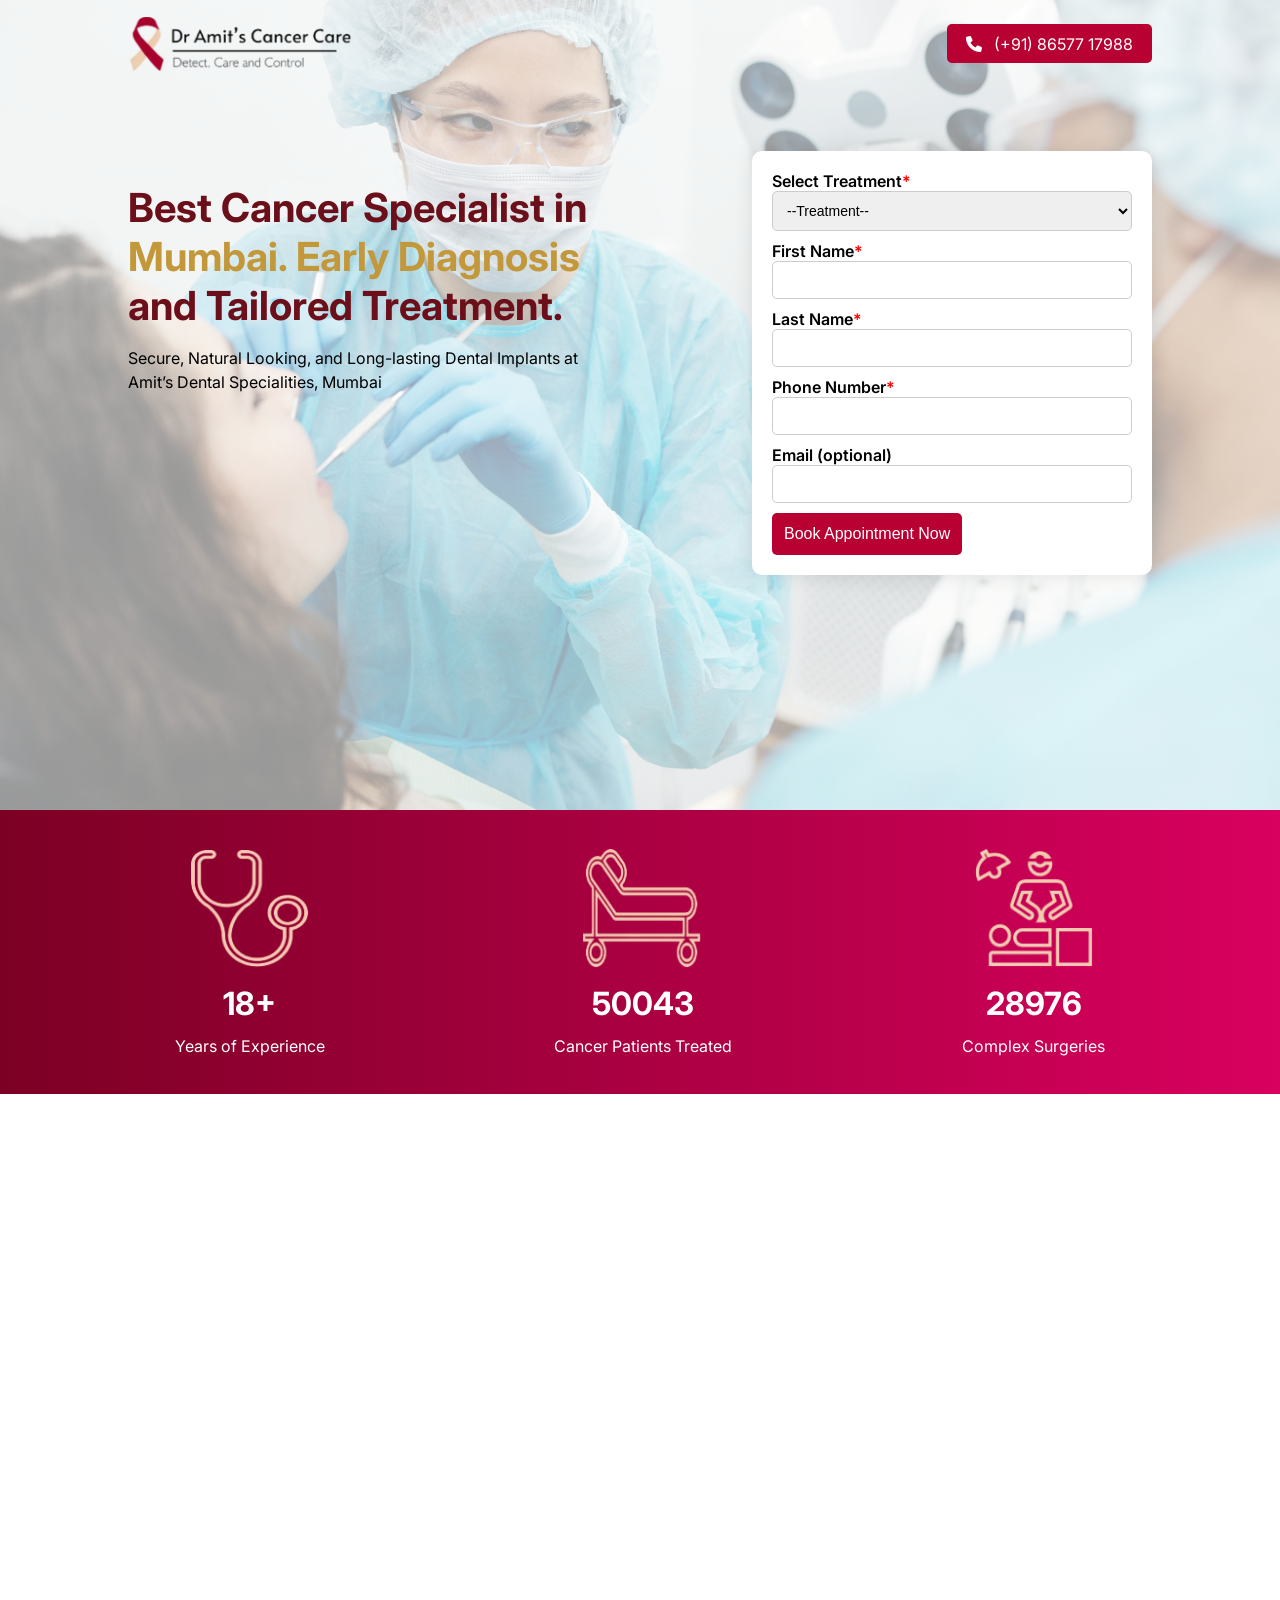
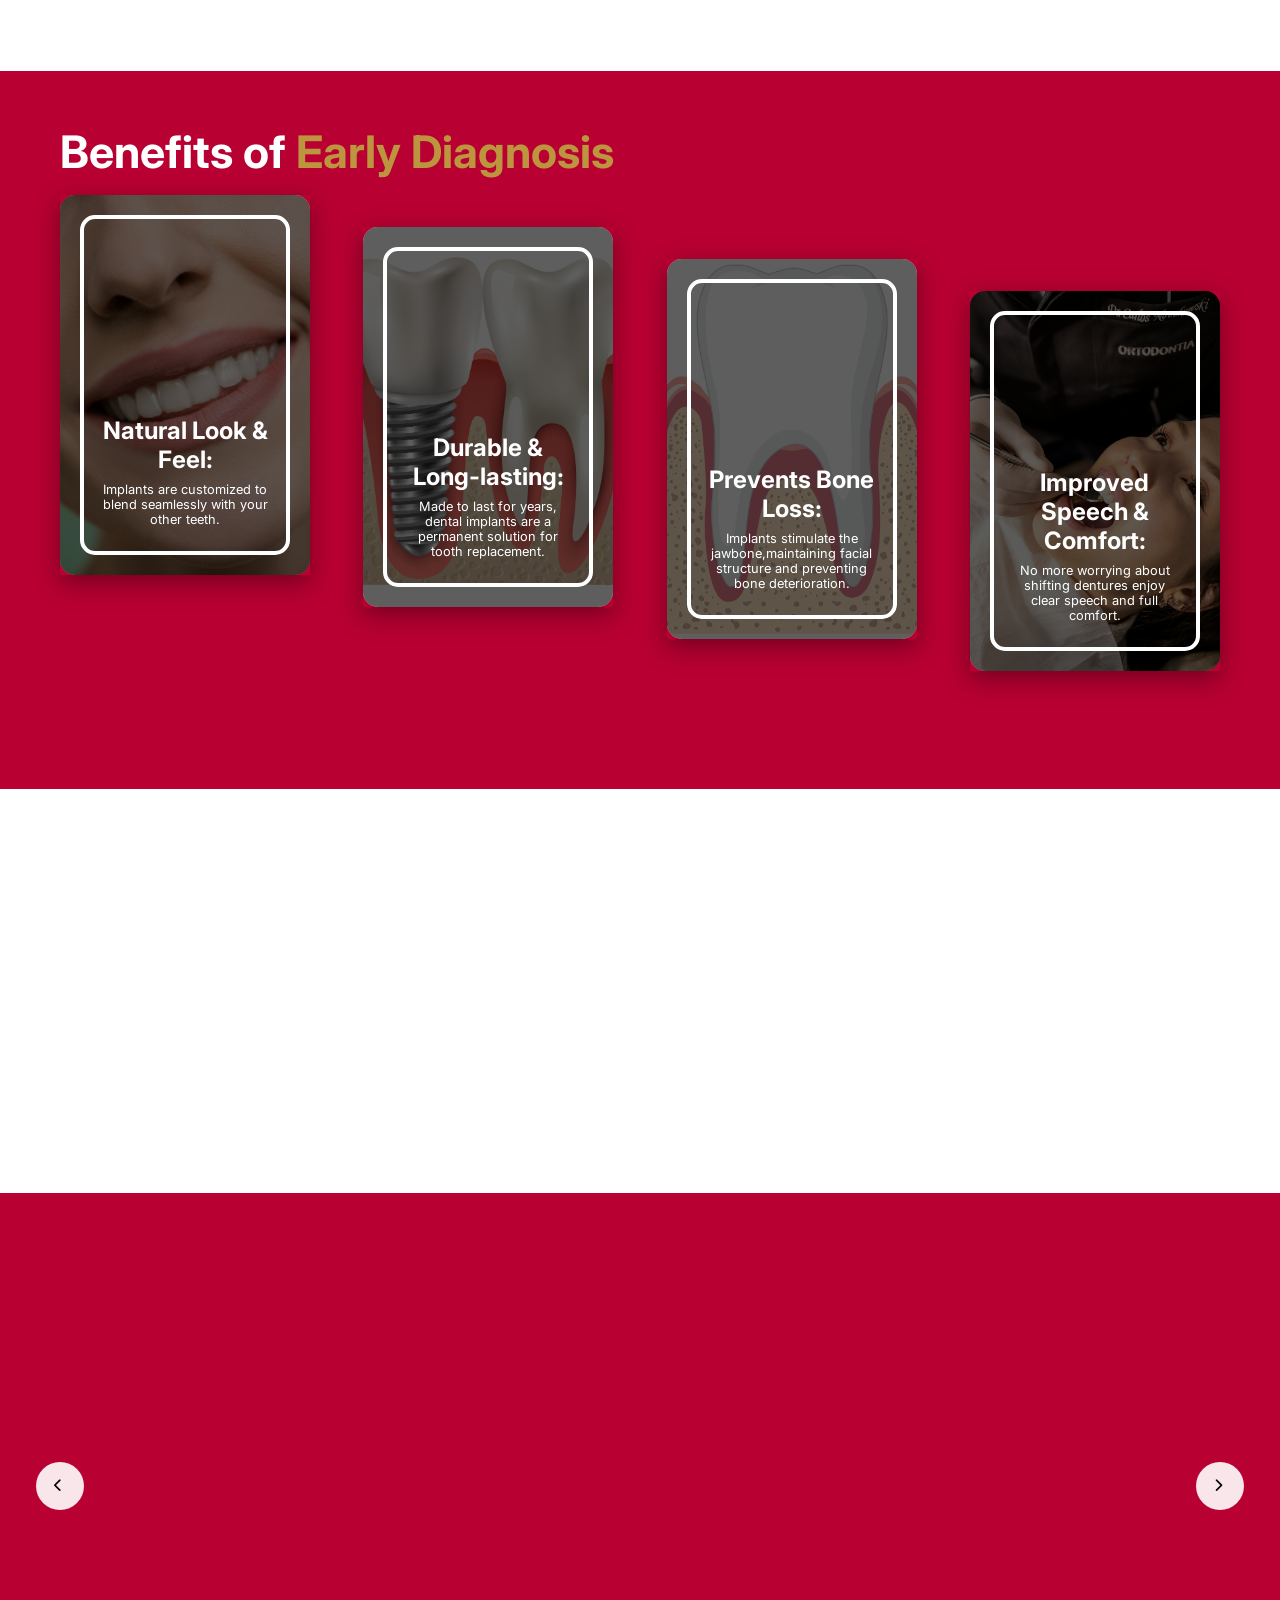
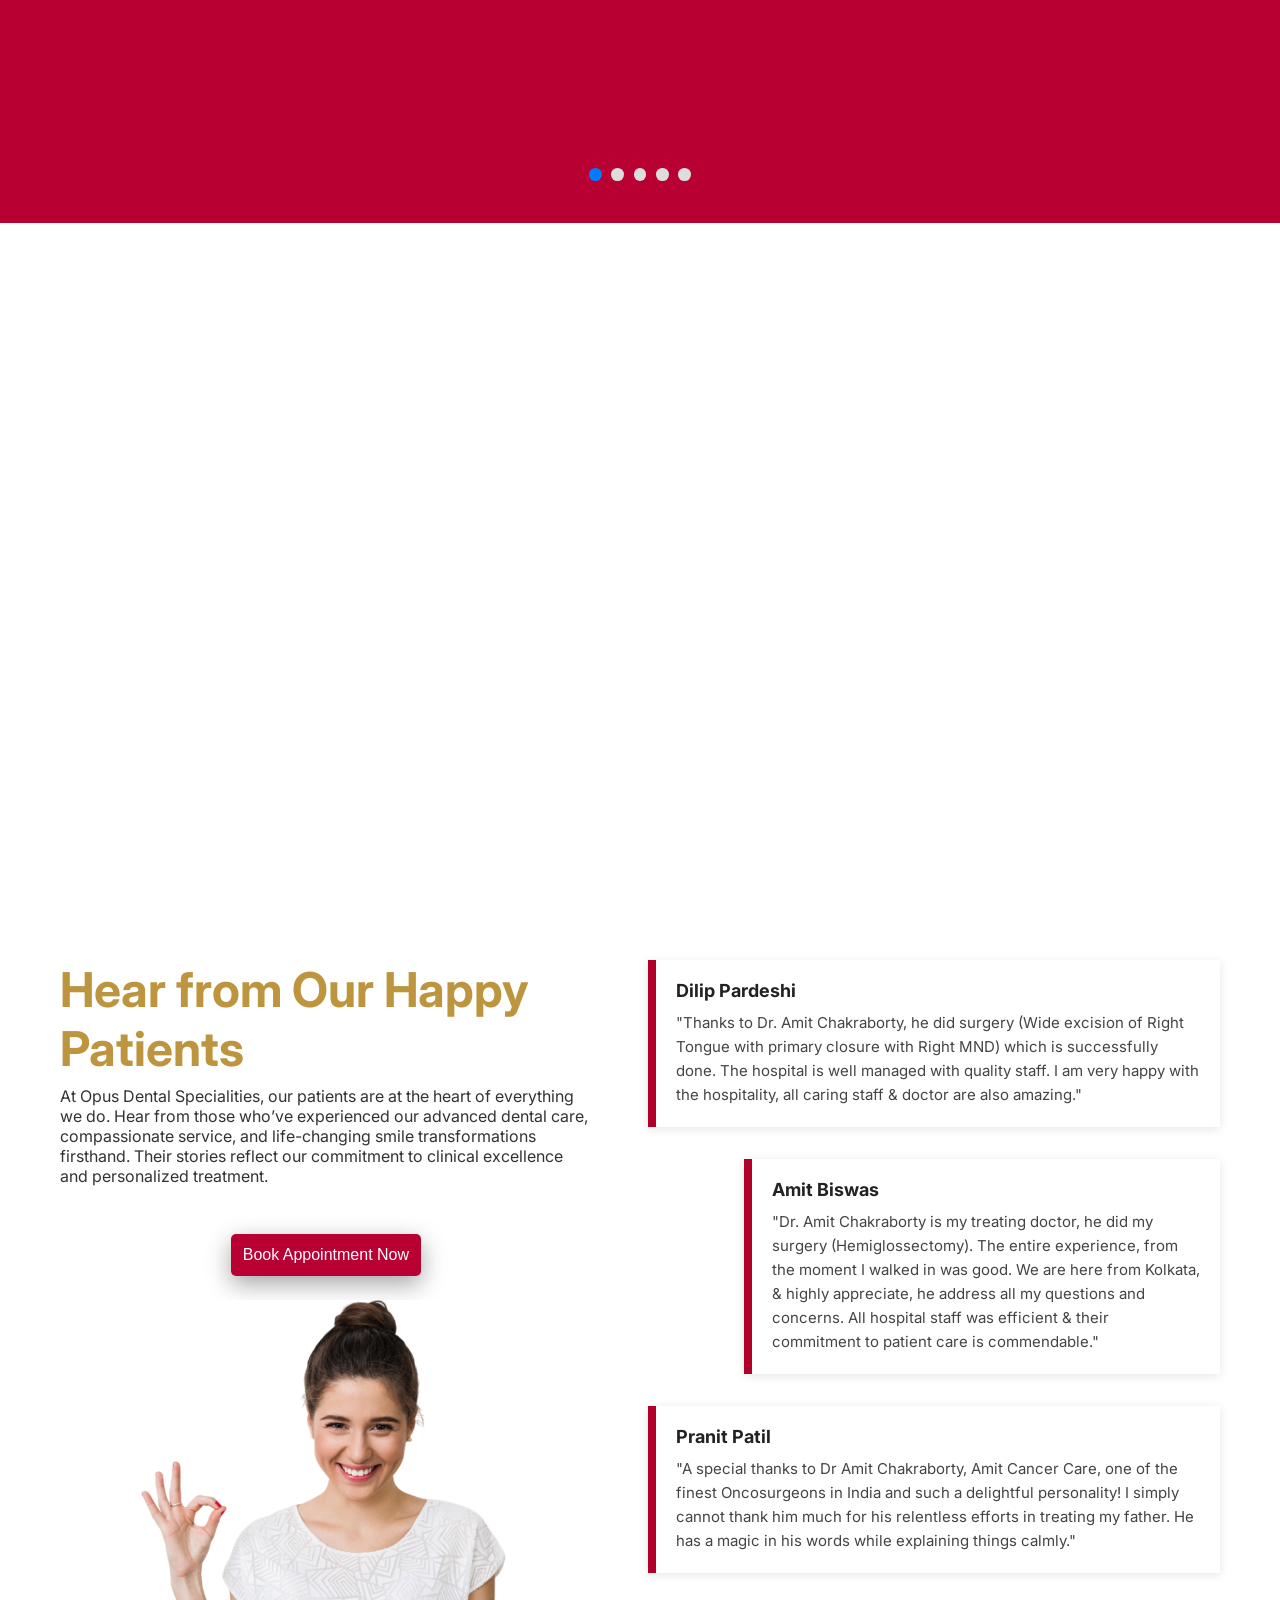
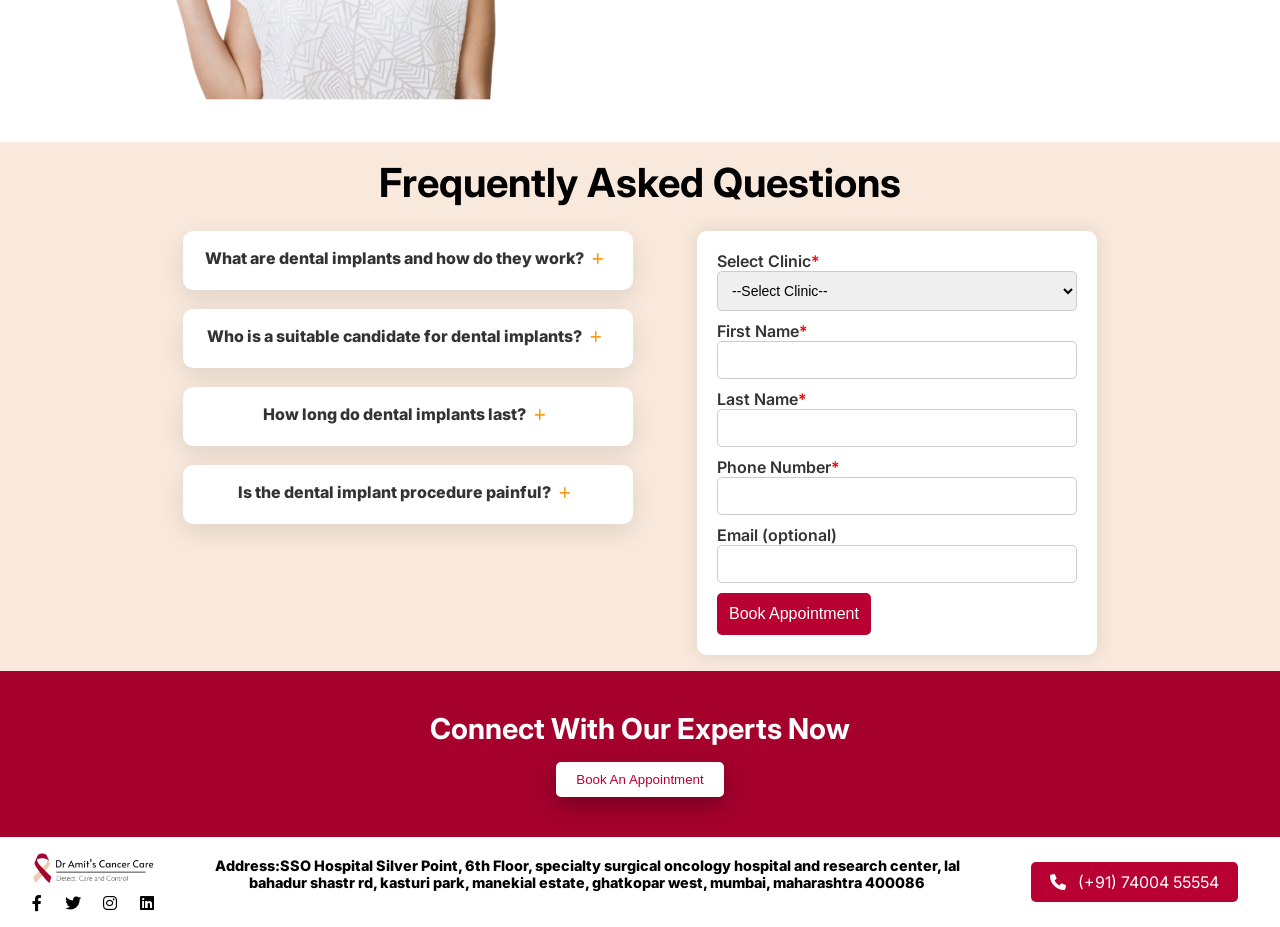
<file: index.html>
<!DOCTYPE html>
<html lang="en">
<head>
  <meta charset="UTF-8" />
  <meta name="viewport" content="width=device-width, initial-scale=1.0" />
  <title>Dr. Amit's Cancer Care</title>
  <link href="https://fonts.googleapis.com/css2?family=Inter:wght@400;600;700&display=swap" rel="stylesheet"> <!-- Google Font -->
    <!-- Font Awesome for icons -->
    <link
      rel="stylesheet"
      href="https://cdnjs.cloudflare.com/ajax/libs/font-awesome/6.0.0-beta3/css/all.min.css"
    />
  <link rel="stylesheet" href="style.css"> <!-- Link to external CSS -->
</head>
<body>


  <div>

  <!-- Hero Section: Introduction with Form -->
    <section class="hero">
    <div class="hero-overlay">
      <div class="top-bar">
        <img src="./images/doctor_logo.png" height="55" alt="Logo" />
        <a href="tel:+918657717988" class="contact-btn"><i class="fa-solid fa-phone"></i> (+91) 86577 17988</a>
      </div>

      <div class="hero-container">
        <div class="hero-text fade-in-up delay-1">
          <h1>Best Cancer Specialist in <br/> <span class="highlight-brown">Mumbai. Early Diagnosis</span></h1>
          <h1 class="highlight-brown">and Tailored Treatment.</h1>
          <p>Secure, Natural Looking, and Long-lasting Dental Implants at<br/>
          Amit’s Dental Specialities, Mumbai</p>
        </div>

        <div class="form-card fade-in-up delay-1">
           <form id="appointmentForm" novalidate>
          <label>Select Treatment<span>*</span></label>
          <select><option>--Treatment--</option>
          <option>Dental</option>
          <option>Oral Cancer</option>
          <option>Parotid Surgery</option>
          </select>
            <label>First Name<span>*</span></label>
          <input type="text" placeholder="" />
            <label>Last Name<span>*</span></label>
          <input type="text" placeholder="" />
            <label>Phone Number<span>*</span></label>
          <input type="tel" placeholder="" />
            <label>Email (optional)</label>
          <input type="email" placeholder="" />
          <button class="submit-btn">Book Appointment Now</button>
       </form>
        </div>
      </div>
    </div>
  </section>

  <!-- Statistics Section -->
  <section class="statistics-container">
    <div class="section stats">
     
    <div class="stat ">
   
        <img src="./images/exp.png" height="120px"/>
     
      <h2>18+</h2>
      <p>Years of Experience</p>
    </div>
    <div class="stat">
          <img src="./images/treated.png" height="120px"/>
      <h2>50043</h2>
      <p>Cancer Patients Treated</p>
    </div>
    <div class="stat">
          <img src="./images/surguries.png" height="120px"/>
      <h2>28976</h2>
      <p>Complex Surgeries</p>
    </div>
    </div>

  </section>

  <!-- Doctor's Information Section -->
  <section class="section section-doctor fade-in-up delay-1">

    <div>
      <h2 class="text-red">Meet Dr. Amit Chakraborty</h2>
      <p class="doctor-sub-decr">A Beacon of Expertise and Compassionate Care in Cancer Treatment!</p>
      <p>Dr. Amit Chakraborty, an esteemed Surgical Oncologist based in Girgoan - Mumbai, Nagpur and Dubai, brings 18 years of extensive experince to his practice. Notably, Dr. Chakraborty specializes in head and neck robotic surgery, distinguishing himself in a field where very few oral surgeons perform robotic oral cancer surgery. This unique expertise ensures patients receive adVnced, minimally invasive care for optimal outcomes.

</p>
      <p class="specializes">He specializes in head and nexk cancer treatment and his expertise includes:</p>
      <ul class="specializes-list">
        <li>Buccal Mucosa Cancer</li>
        <li>Tyroid Cancer</li>
        <li>Oral Cancer</li>
        <li>Tongue Cancer</li>
        <li>Parotid Surgery</li>
        <li>Laryngeal and hypopharyngeal Cancer</li>
        <li>Mandibular Reconstruction</li>
      </ul>
  <button class="submit-btn">Book Appointment Now</button>
     
     
    </div>

    <div class="image-wrapper">
       <ul class="label-items">
        <li>50043+ Cancer Patients Treated</li>
        <li>18+ years of experience</li>
        <li>28976 Complex Surguries</li>
      </ul>
          <img src="./images/doctor_exp.png" alt="Dr. Amit Chakraborty">
    </div>
  </section>

  <!-- Benefits of Early Diagnosis Section -->
  <section class=" benefit-section ">
    <div class="section">
 <h2 class="text-white">Benefits of <span class="text-yellow">Early Diagnosis</span></h2>
    <div class="cards">
      <div class="card">
        <img src="./images/natural_look.jpg">
        <div class="card-content">
 <h4>Natural Look & Feel:</h4>
        <p>Implants are customized to blend seamlessly with your other teeth.</p>
        </div>
       
        </div>
      <div class="card durable-card">
         <img src="./images/durable.jpg">
              <div class="card-content">
    <h4>Durable & Long-lasting:</h4> 
      <p>Made to last for years, dental implants are a permanent solution for tooth replacement.</p>
              </div>
   
      </div>
      <div class="card prevent-card">
         <img src="./images/prevent.jpg">
         <div class="card-content">
 <h4>Prevents Bone Loss:</h4>
        <p>Implants stimulate the jawbone,maintaining facial structure and preventing bone deterioration.</p>
         </div>
        </div>
      <div class="card comfort-card"> <img src="./images/comfort.jpg">
        <div class="card-content">
<h4>Improved Speech & Comfort:</h4>
      <p>No more worrying about shifting dentures enjoy clear speech and full comfort.</p>
        </div>
        </div>
    </div>
    </div>
   
  </section>

  <!-- Healing Journey Section -->
  <section class="section journey-section slide-in-right delay-1">
    <div>
    <h2>Your Journey to Healing Begins Here</h2>
    <p>with over 30 years of excellence in dental care, OPUS Dental Specialities in Mumbai trusted choice for dental Specialities in Mumbai trusted choice for dental implants. Our expert team, led by Dr. Burzin Khan, uses state of-of-the-art technology like CBCT 3D Imaging to ensure precise placement, maximum comfort, and beautiful, lasting results.</p>
    <button class="btn-primary">Book Appointment Now</button>
    </div>
<div class="clinic-img-wrapper">
  <img src="./images/clinic.png"/>
</div>
  </section>

<!-- Slider Section -->
<section id="testimonial-slider">
  <div class="section">
  <div class="slider-container">
    <!-- Left arrow -->
    <button id="prevBtn" class="slider-arrow">
      <i class="fas fa-chevron-left"></i>
    </button>

    <!-- Slides wrapper -->
    <div id="slidesContainer" class="slides">
      <!-- Slide 1 -->
      <div class="slide-item zoom-in delay-1">
        <img src="./images/doctor1.jpg" alt="Image 1">
        <div class="slide-content">
          <h4>DR. AATHITHYA S</h4>
          <p>Orthodontist </p>
           <button class="btn-primary">Book an Appointment</button>
        </div>
      </div>
      <!-- Slide 2 -->
      <div class="slide-item zoom-in delay-1">
        <img src="./images/doctor2.webp" alt="Image 2">
         <div class="slide-content">
          <h4>DR. ALEX THOMAS N</h4>
          <p>DENTIST</p>
           <button class="btn-primary">Book an Appointment</button>
        </div>
      </div>
      <!-- Slide 3 -->
      <div class="slide-item zoom-in delay-1">
        <img src="./images/doctor3.png" alt="Image 3">
         <div class="slide-content">
          <h4>Dr. Amit Chakraborty</h4>
          <p>SURGICAL ONCOLOGIST</p>
           <button class="btn-primary">Book an Appointment</button>
        </div>
      </div>
      <!-- Slide 4 -->
      <div class="slide-item zoom-in delay-1">
        <img src="./images/doctor4.webp" alt="Image 4">
       <div class="slide-content">
          <h4>DR. ARUN VISWANATH</h4>
          <p>MEDICAL ONCOLOGIST</p>
           <button class="btn-primary">Book an Appointment</button>
        </div>
      </div>
      <!-- Slide 5 -->
      <div class="slide-item zoom-in delay-1">
        <img src="./images/doctor8.webp" alt="Image 5">
         <div class="slide-content">
          <h4>DR. JUSTIN THOMAS</h4>
          <p>RADIATION ONCOLOGIST</p>
           <button class="btn-primary">Book an Appointment</button>
        </div>
      </div>
      <!-- Slide 6 -->
      <div class="slide-item zoom-in delay-1">
        <img src="./images/doctor9.webp" alt="Image 6">
         <div class="slide-content">
          <h4>DR. NIRANJAN T J</h4>
          <p>DENTIST</p>
           <button class="btn-primary">Book an Appointment</button>
        </div>
      </div>
      <!-- Slide 7 -->
      <div class="slide-item zoom-in delay-1">
        <img src="./images/doctor6.webp" alt="Image 7">
        <div class="slide-content">
          <h4>DR. PRAVEEN S JOSE</h4>
          <p>MEDICAL ONCOLOGIST</p>
           <button class="btn-primary">Book an Appointment</button>
        </div>
      </div>
    </div>

    <!-- Right arrow -->
    <button id="nextBtn" class="slider-arrow">
      <i class="fas fa-chevron-right"></i>
    </button>
  </div>

  <!-- Pagination dots -->
  <div id="sliderDots" class="dots"></div>
  </div>
</section>



  <!-- Implant Process Section -->
  <section class=" implant-section fade-in-up delay-1">
 
 <h2>Our Implant Process</h2>
    <div class="process-steps">
      <div class="process-left">  
          <img src="./images/clinic_icon.png" height="120px"/>
     <div class="step"><h5>
Step 2: 
     </h5>
     <h5>Personalized Treatment Planning:</h5>
      <p>Once diagnosed, a tailored treatment plan is created, which may include surgery, chemotherapy, radiotherapy, or targeted therapy - depending on your condition and stage.</p>
     </div> 
     <img src="./images/doctor_icon.png" height="120px"/>
   <div class="step"> <h4>
Step 4:
   </h4> 
   <h4>Post Treatment Support & Recovery:</h4>
  <p>Get guidnance on follow-ups, nutritional support, and lifestayle management to help prevent recurrence and support log-term well-being.</p></div>
      </div>

      <div class="process-right">

       
 <div class="step"><h4>Step 1: </h4> <h4>Initial Consultation & Diagnosis:</h4>
<p>Meet Dr. Amit Chakraborty to assess symptoms and review your history. Using State-of-The-Art facilities, advanced tests like biopsy, PET-CT, or imaging may be advised for accurate diagnosis.</p>
</div>
 <img src="./images/appointment.png" height="120px"/>
     <div class="step"><h4>Step 3:</h4> <h4>Expert Treatment & Monitoring:</h4>
    <p>Receive treatment under Dr. Chakraborty's expert care. Your progress is monitored closely to ensure the treatment is effective and your comfort is prioritized.</p>
    </div>
    <img src="./images/recovery.png" height="120px" class="implant-last-img"/>
      </div>
     
    
    </div>
   
   
  </section>

  <!-- Testimonials Section -->
  <section class="section testimonials-section fade-in-up delay-1">
    <div class="testimonials-left">
      <h2 class="text-yellow">Hear from Our Happy <span>Patients</span></h2>
      <p class="description">
        At Opus Dental Specialities, our patients are at the heart of everything we do. Hear from those who’ve experienced our advanced dental care, compassionate service, and life-changing smile transformations firsthand. Their stories reflect our commitment to clinical excellence and personalized treatment.
      </p>
      <div class="testimonial-btn-wrapper">
 <button class="btn-primary">Book Appointment Now</button>
      </div>
     
       <div class="testimonial-image">
        <img src="./images/patient1.png" alt="Happy Patient" />
      </div>
      </div>
      <div class="testimonials-right">
        <div class="testimonial">
          <h4>Dilip Pardeshi</h4>
          <p>"Thanks to Dr. Amit Chakraborty, he did surgery (Wide excision of Right Tongue with primary closure with Right MND) which is successfully done. The hospital is well managed with quality staff. I am very happy with the hospitality, all caring staff & doctor are also amazing."</p>
        </div>
        <div class="testimonial testimonial-center-card">
          <h4>Amit Biswas</h4>
          <p>"Dr. Amit Chakraborty is my treating doctor, he did my surgery (Hemiglossectomy). The entire experience, from the moment I walked in was good. We are here from Kolkata, & highly appreciate, he address all my questions and concerns. All hospital staff was efficient & their commitment to patient care is commendable."</p>
        </div>
        <div class="testimonial">
          <h4>Pranit Patil</h4>
          <p>"A special thanks to Dr Amit Chakraborty, Amit Cancer Care, one of the finest Oncosurgeons in India and such a delightful personality! I simply cannot thank him much for his relentless efforts in treating my father. He has a magic in his words while explaining things calmly."</p>
        </div>
      </div>
  </section>

  <!-- FAQ Section -->
  <section class="faq-section">
    <h2>Frequently Asked Questions</h2>
    <div class="faq-wrapper">
 <div>
  <div class="faq" onclick="toggleFaq(this)">What are dental implants and how do they work?<i class="fa-solid fa-plus"></i>
      <div class="faq-answer">Dental implants are artificial tooth roots used to support restorations for missing teeth.</div>
    </div>
    <div class="faq" onclick="toggleFaq(this)">Who is a suitable candidate for dental implants?<i class="fa-solid fa-plus"></i>
      <div class="faq-answer">Anyone with one or more missing teeth, good oral hygiene, and adequate bone structure.</div>
    </div>
    <div class="faq" onclick="toggleFaq(this)">How long do dental implants last?<i class="fa-solid fa-plus"></i>
      <div class="faq-answer">They can last 10–30 years with proper care and maintenance.</div>
    </div>
    <div class="faq" onclick="toggleFaq(this)">Is the dental implant procedure painful?<i class="fa-solid fa-plus"></i>
      <div class="faq-answer">The procedure is done under anesthesia, so discomfort is minimal.</div>
    </div>
    </div>
  
   
   <div class="form-card">
  <form id="appointmentForm" novalidate>
    <label>Select Clinic<span>*</span></label>
    <select name="clinic">
      <option value="">--Select Clinic--</option>
      <option>Ghatkopar</option>
      <option>Thane</option>
      <option>Parel</option>
    </select>

    <label>First Name<span>*</span></label>
    <input type="text" name="firstName" />

    <label>Last Name<span>*</span></label>
    <input type="text" name="lastName" />

    <label>Phone Number<span>*</span></label>
    <input type="tel" name="phone" />

    <label>Email (optional)</label>
    <input type="email" name="email" />

    <button type="submit" class="submit-btn">Book Appointment</button>
  </form>

  
</div>

      </div>
   
  </section>

  <!-- connect section -->
   <div class="connect-section">
    <p>Connect With Our Experts Now</p>
    <button class="btn-white">Book An Appointment</button>
   </div>

  <!-- Footer Section -->
  <footer class="footer">
    <div>
      <img src="./images/doctor_logo.png" alt="doctor-logo" height="30px"/>
      <div class="social-icons">
        <i class="fa-brands fa-facebook-f"></i>
        <i class="fa-brands fa-twitter"></i>
        <i class="fa-brands fa-instagram"></i>
        <i class="fa-brands fa-linkedin"></i>
      </div>
    </div>
<div class="address">
    <p>Address:SSO Hospital Silver Point, 6th Floor, specialty surgical oncology hospital and research center, lal </p>
    <p>bahadur shastr rd, kasturi park, manekial estate, ghatkopar west, mumbai, maharashtra 400086</p>
</div>

 
    <a href="tel:+917400455554"class="contact-btn"><i class="fa-solid fa-phone"></i> (+91) 74004 55554</a>
    
  </footer>

  <script src="script.js"></script> <!-- Link to external JS -->
</body>
</html>
</file>
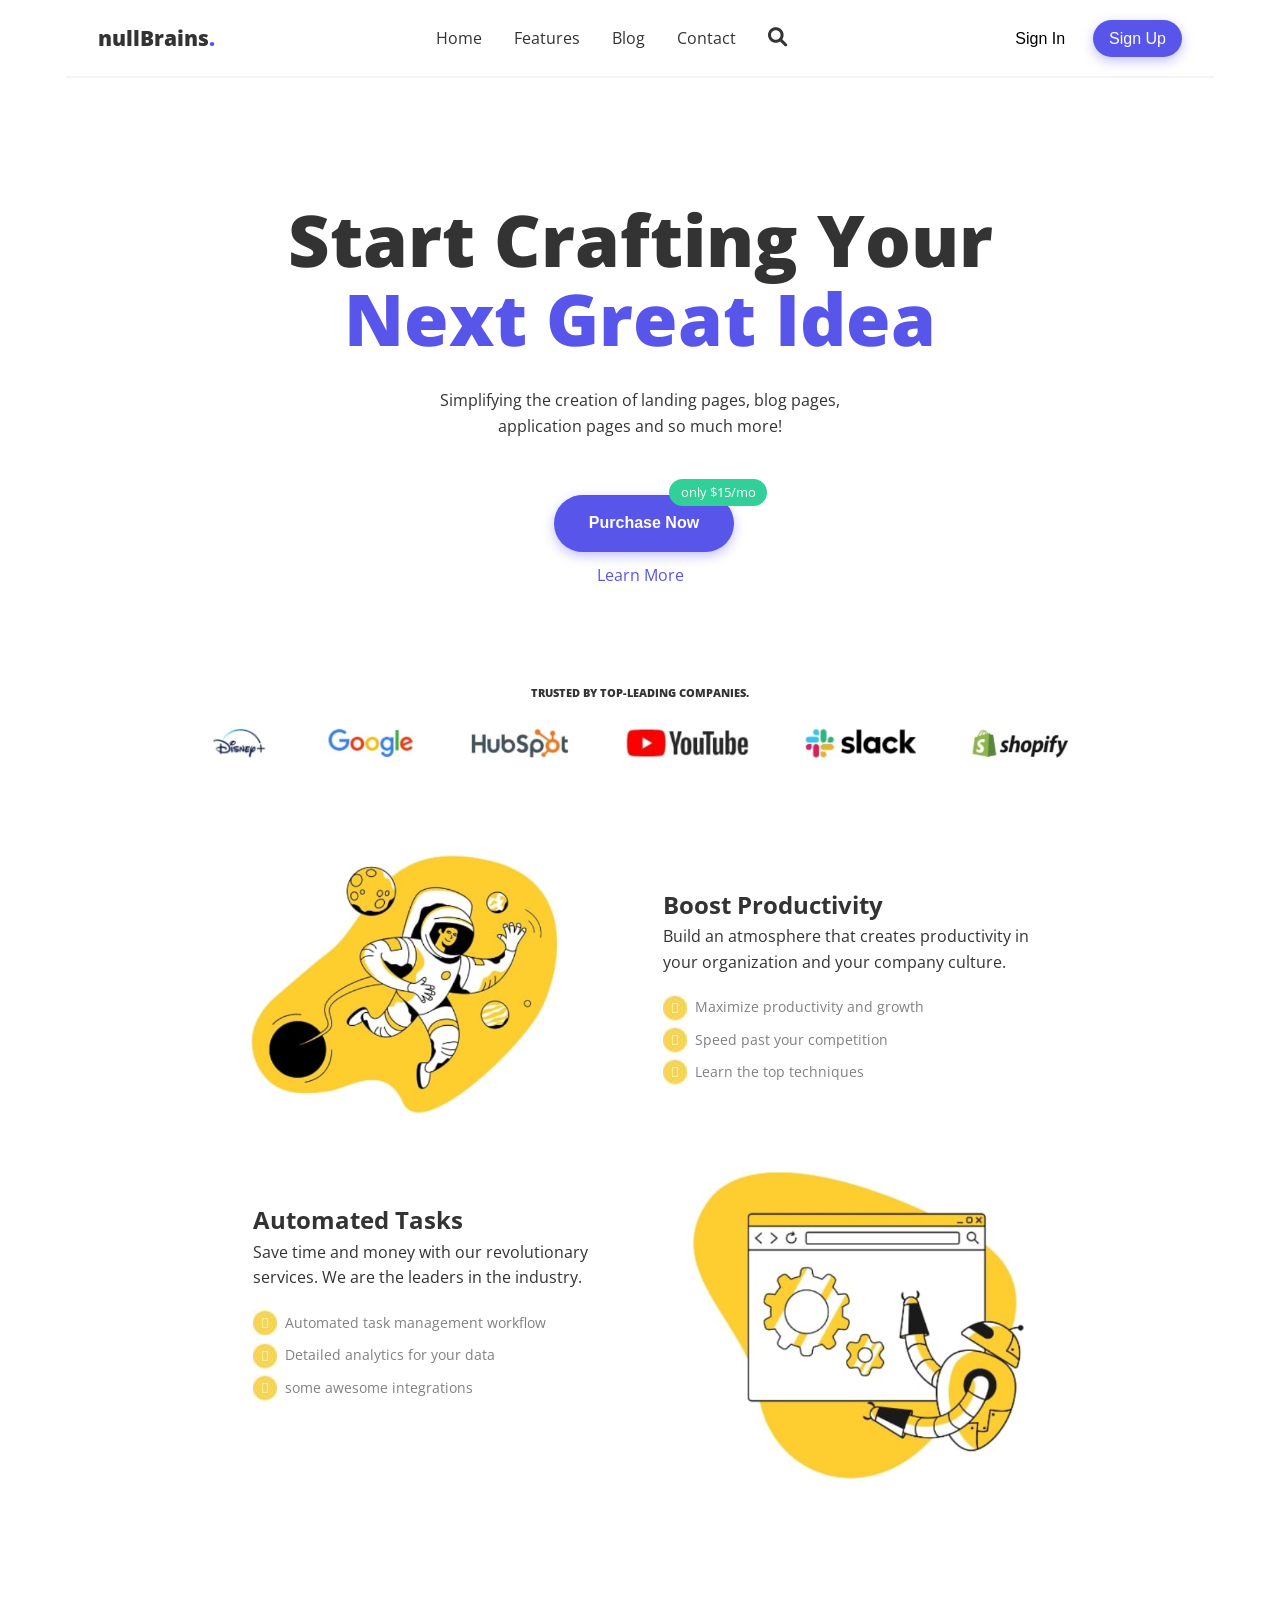
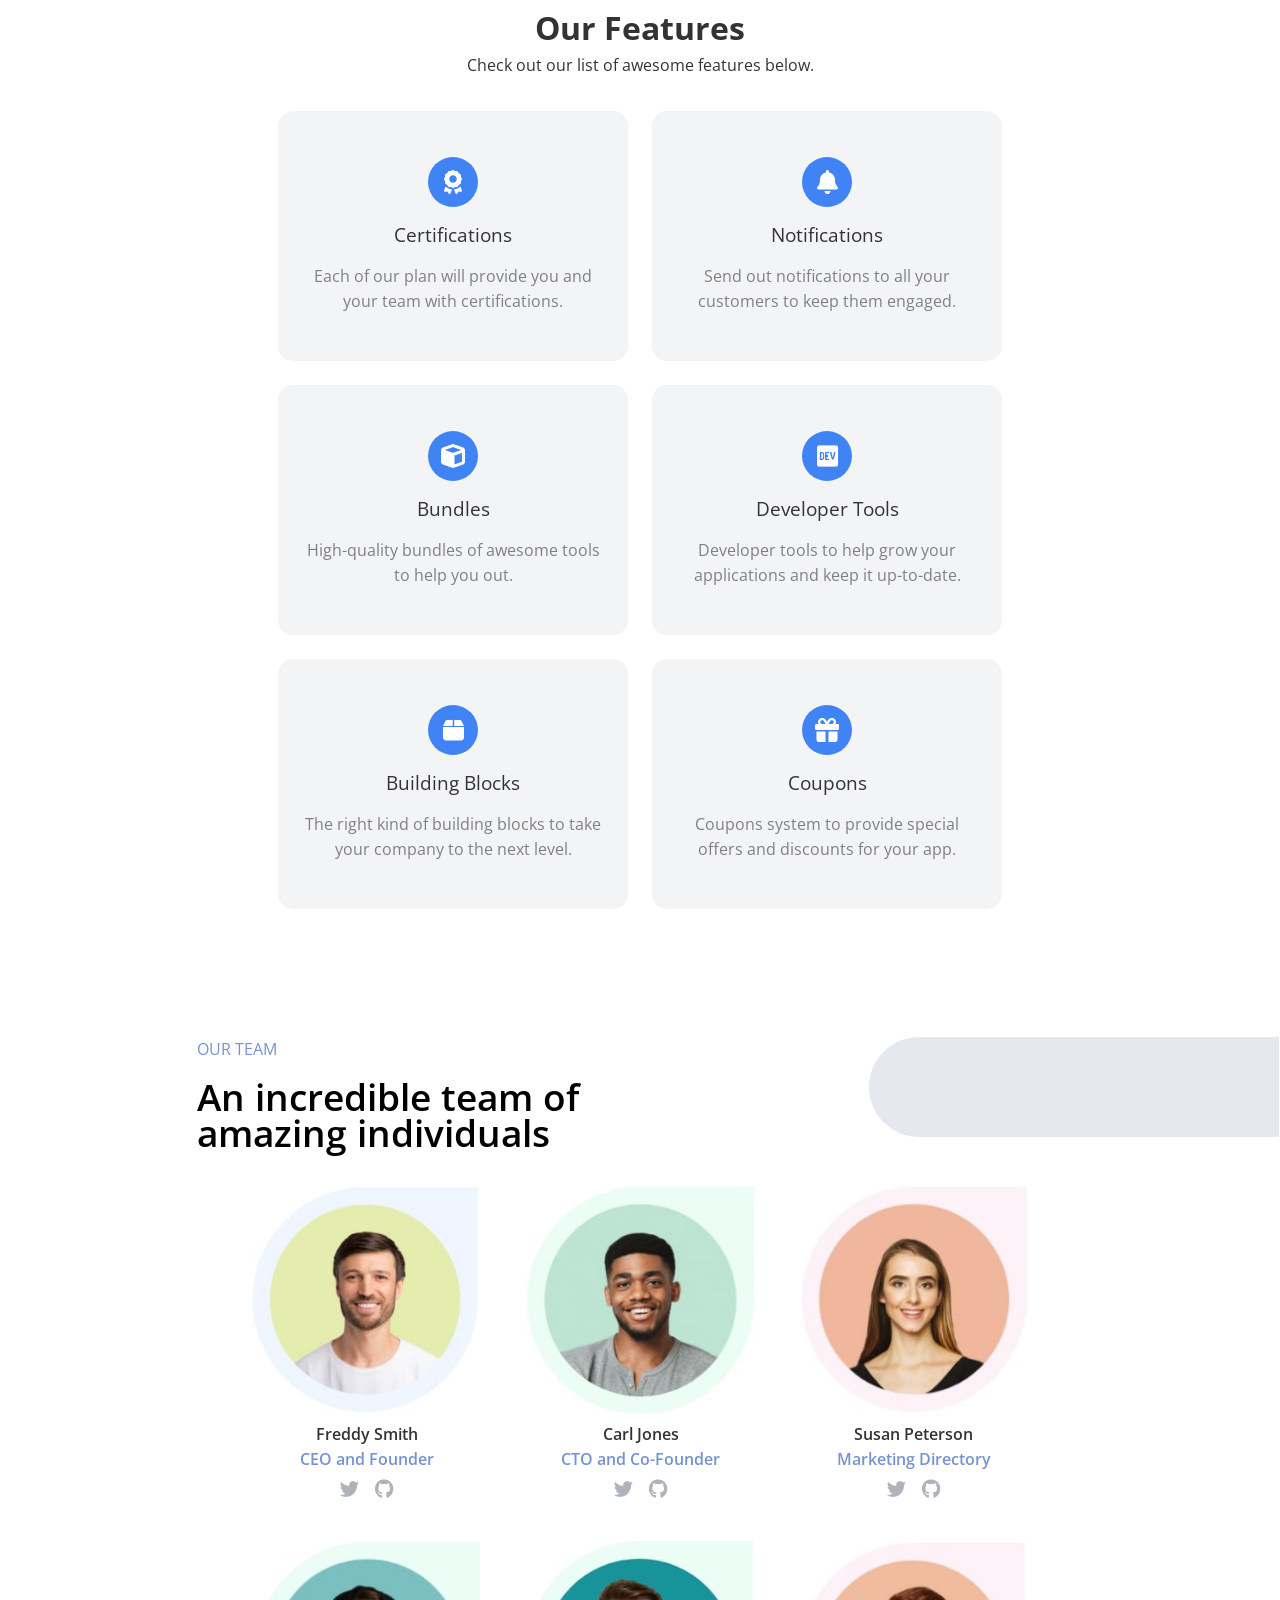
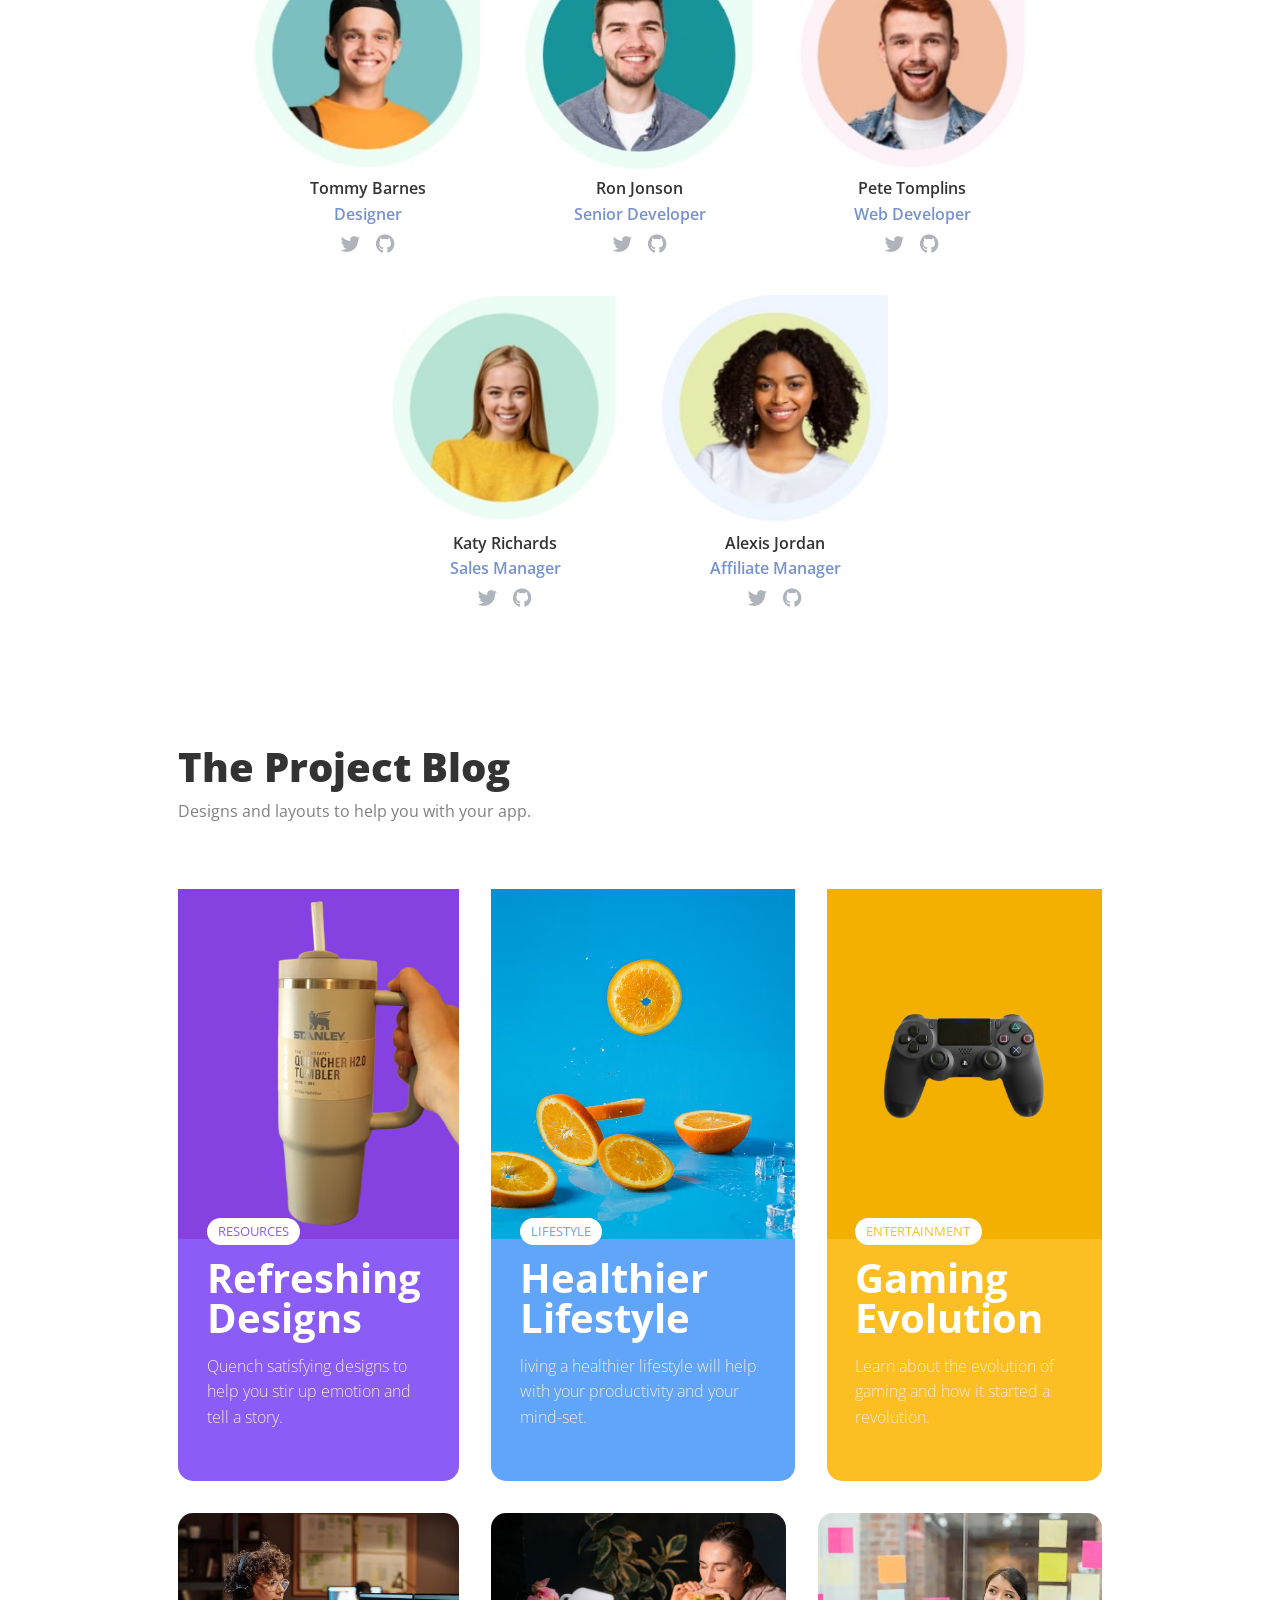
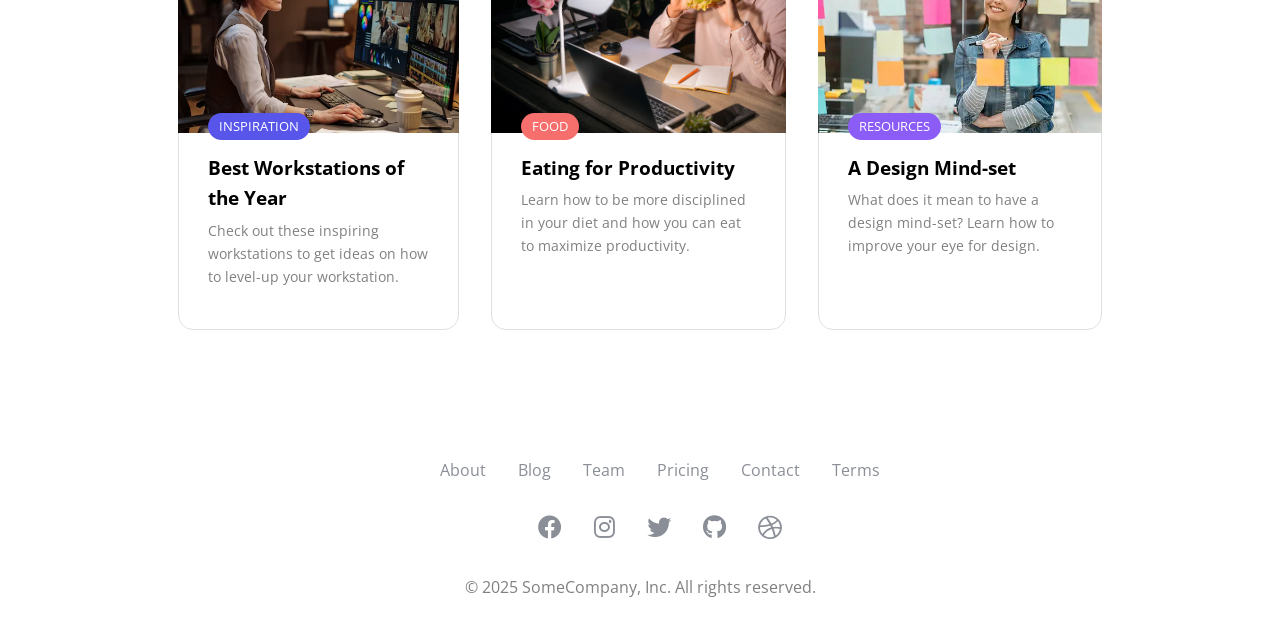
<file: images/Task_UniSouk/index.html>
<!DOCTYPE html>
<html lang="en">
  <head>
    <meta charset="UTF-8" />
    <meta name="viewport" content="width=device-width, initial-scale=1.0" />
    <title>nullBrains Landing Page</title>

    <!-- Font Awesome for icons -->
    <link
      rel="stylesheet"
      href="https://cdnjs.cloudflare.com/ajax/libs/font-awesome/6.0.0-beta3/css/all.min.css"
    />

    <!-- Google Fonts -->
    <link
      href="https://fonts.googleapis.com/css2?family=Inter:wght@400;700&display=swap"
      rel="stylesheet"
    />

    <!-- Link to External CSS -->
    <link rel="stylesheet" href="style.css" />
  </head>
  <body class="main-container">
    <header class="header">
      <div class="logo">
        <h1 class="company-name">nullBrains<span class="dark-blue">.</span></h1>
      </div>
      <nav class="web-navbar">
        <a href="#">Home</a>
        <a href="#">Features</a>
        <a href="#">Blog</a>
        <a href="#">Contact</a>

        <div class="search-container">
          <i class="fas fa-search search-icon" onclick="toggleSearch()"></i>
          <input
            type="text"
            class="search-input"
            id="searchBox"
            placeholder="Search..."
            onkeyup="searchContent()"
          />
        </div>
      </nav>
      <div class="btn-group web-navbar">
        <button class="sign-in-btn">Sign In</button>
        <button class="sign-up-btn bg-dark-blue">Sign Up</button>
      </div>
      <!-- Hamburger Icon -->
      <div class="hamburger" id="hamburger">
        <i class="fa-solid fa-bars"></i>
      </div>

      <!-- Mobile Overlay Menu -->
      <nav class="nav-overlay" id="navOverlay">
        <div class="close-btn" id="closeBtn">&times;</div>
        <a href="#">Home</a>
        <a href="#">Features</a>
        <a href="#">Blog</a>
        <a href="#">Contact</a>
        <div class="search-container">
          <input type="text" class="search-input" placeholder="Search..." />
        </div>
        <div class="btn-group">
          <button class="sign-in-btn">Sign In</button>
          <button class="sign-up-btn bg-dark-blue">Sign Up</button>
        </div>
      </nav>
    </header>

    <hr class="border-bottom" />

    <!-- Hero Section -->
    <section class="hero fade-in-up delay-1">
      <h1>Start Crafting Your</h1>
      <h1 class="highlight dark-blue">Next Great Idea</h1>
      <p>Simplifying the creation of landing pages, blog pages,</p>
      <p>application pages and so much more!</p>

      <button class="cta-button purchase-now-btn bg-dark-blue">
        Purchase Now
      </button>
      <span class="label-green">only $15/mo</span>
      <a href="#" class="learn-more dark-blue">Learn more</a>
    </section>

    <!-- Trusted Logos -->
    <div class="trusted-logos">
      <p>Trusted by top-leading companies.</p>
      <div>
        <img src="./images/disney_logo.png" height="30" alt="Disney" />
        <img src="./images/google_logo.png" height="30" alt="Google" />
        <img src="./images/hubspot.png" height="30" alt="HubSpot" />
        <img src="./images/youtube_logo.png" height="30" alt="YouTube" />
        <img src="./images/slack_logo.png" height="30" alt="Slack" />
        <img src="./images/shopify_logo.png" height="30" alt="Shopify" />
      </div>
    </div>

    <!-- Productivity & Automation Features Section -->
    <section class="productivity-section">
      <div class="productivity-container slide-in-right delay-1">
        <div>
          <img
            src="./images/image (5).png"
            height="260"
            alt="productivity-img"
            class="productivity-img"
          />
        </div>

        <div class="productivity-content">
          <h2>Boost Productivity</h2>
          <p>Build an atmosphere that creates productivity in</p>
          <p>your organization and your company culture.</p>
          <ul class="listing-wrapper">
            <li>
              <img src="./images/points_icon.jpg" alt="icon" /> Maximize
              productivity and growth
            </li>
            <li>
              <img src="./images/points_icon.jpg" alt="icon" /> Speed past your
              competition
            </li>
            <li>
              <img src="./images/points_icon.jpg" alt="icon" /> Learn the top
              techniques
            </li>
          </ul>
        </div>
      </div>

      <div class="automated-tasks-container slide-in-right delay-1">
        <div class="automated-tasks-content">
          <h2>Automated Tasks</h2>
          <p>Save time and money with our revolutionary</p>
          <p>services. We are the leaders in the industry.</p>
          <ul class="listing-wrapper">
            <li>
              <img src="./images/points_icon.jpg" alt="icon" /> Automated task
              management workflow
            </li>
            <li>
              <img src="./images/points_icon.jpg" alt="icon" />Detailed
              analytics for your data
            </li>
            <li>
              <img src="./images/points_icon.jpg" alt="icon" />some awesome
              integrations
            </li>
          </ul>
        </div>
        <div>
          <img
            src="./images/image (6).png"
            height="310"
            alt="productivity-img"
            class="productivity-img"
          />
        </div>
      </div>
    </section>

    <!-- More Features Grid -->
    <section class="features-section">
      <h2>Our Features</h2>
      <p>Check out our list of awesome features below.</p>
      <div class="features-grid">
        <div class="feature-box zoom-in delay-1">
          <i class="fa-solid fa-award"></i>

          <h4>Certifications</h4>
          <p>
            Each of our plan will provide you and your team with certifications.
          </p>
        </div>
        <div class="feature-box zoom-in delay-1">
          <i class="fa-solid fa-bell"></i>
          <h4>Notifications</h4>
          <p>
            Send out notifications to all your customers to keep them engaged.
          </p>
        </div>
        <div class="feature-box zoom-in delay-1">
          <i class="fa-solid fa-cube"></i>
          <h4>Bundles</h4>
          <p>High-quality bundles of awesome tools to help you out.</p>
        </div>
        <div class="feature-box zoom-in delay-1">
          <i class="fa-brands fa-dev"></i>
          <h4>Developer Tools</h4>
          <p>
            Developer tools to help grow your applications and keep it
            up-to-date.
          </p>
        </div>
        <div class="feature-box zoom-in delay-1">
          <i class="fa-solid fa-box"></i>
          <h4>Building Blocks</h4>
          <p>
            The right kind of building blocks to take your company to the next
            level.
          </p>
        </div>
        <div class="feature-box zoom-in delay-1">
          <i class="fa fa-gift" aria-hidden="true"></i>
          <h4>Coupons</h4>
          <p>
            Coupons system to provide special offers and discounts for your app.
          </p>
        </div>
      </div>
    </section>

    <!-- Team Section -->
    <section class="team-section">
      <div class="team-header-container">
        <div class="team-title-wrapper">
          <h2 class="light-blue">Our Team</h2>
          <h5>An incredible team of</h5>
          <h5>amazing individuals</h5>
        </div>
        <div class="grey-container"></div>
      </div>

      <div class="team-container">
        <div class="team-member fade-in-up">
          <img src="./images/person1.png" alt="Freddy" height="230" />
          <h4>Freddy Smith</h4>
          <p class="light-blue">CEO and Founder</p>
          <ul class="social-items">
            <li><i class="fa-brands fa-twitter"></i></li>
            <li><i class="fa-brands fa-github"></i></li>
          </ul>
        </div>
        <div class="team-member fade-in-up">
          <img src="./images/person2.png" alt="Carl" height="230" />
          <h4>Carl Jones</h4>
          <p class="light-blue">CTO and Co-Founder</p>
          <ul class="social-items">
            <li><i class="fa-brands fa-twitter"></i></li>
            <li><i class="fa-brands fa-github"></i></li>
          </ul>
        </div>
        <div class="team-member fade-in-up">
          <img src="./images/person3.png" alt="Susan" height="230" />
          <h4>Susan Peterson</h4>
          <p class="light-blue">Marketing Directory</p>
          <ul class="social-items">
            <li><i class="fa-brands fa-twitter"></i></li>
            <li><i class="fa-brands fa-github"></i></li>
          </ul>
        </div>
        <div class="team-member fade-in-up">
          <img src="./images/person4.png" alt="Tommy" height="230" />
          <h4>Tommy Barnes</h4>
          <p class="light-blue">Designer</p>
          <ul class="social-items">
            <li><i class="fa-brands fa-twitter"></i></li>
            <li><i class="fa-brands fa-github"></i></li>
          </ul>
        </div>
        <div class="team-member fade-in-up">
          <img src="./images/person5.png" alt="Ron" height="230" />
          <h4>Ron Jonson</h4>
          <p class="light-blue">Senior Developer</p>
          <ul class="social-items">
            <li><i class="fa-brands fa-twitter"></i></li>
            <li><i class="fa-brands fa-github"></i></li>
          </ul>
        </div>
        <div class="team-member fade-in-up">
          <img src="./images/person6.png" alt="Pete" height="230" />
          <h4>Pete Tomplins</h4>
          <p class="light-blue">Web Developer</p>
          <ul class="social-items">
            <li><i class="fa-brands fa-twitter"></i></li>
            <li><i class="fa-brands fa-github"></i></li>
          </ul>
        </div>
        <div class="team-member fade-in-up">
          <img src="./images/person7.png" alt="Katy" height="230" />
          <h4>Katy Richards</h4>
          <p class="light-blue">Sales Manager</p>
          <ul class="social-items">
            <li><i class="fa-brands fa-twitter"></i></li>
            <li><i class="fa-brands fa-github"></i></li>
          </ul>
        </div>
        <div class="team-member fade-in-up">
          <img src="./images/person8.png" alt="Alexis" height="230" />
          <h4>Alexis Jordan</h4>
          <p class="light-blue">Affiliate Manager</p>
          <ul class="social-items">
            <li><i class="fa-brands fa-twitter"></i></li>
            <li><i class="fa-brands fa-github"></i></li>
          </ul>
        </div>
      </div>
    </section>

    <!-- Blog Section -->
    <section class="blog-section">
      <h2>The Project Blog</h2>
      <p class="blog-section-descr">
        Designs and layouts to help you with your app.
      </p>
      <div class="blog-container">
        <div class="blog-card">
          <div>
            <img
              src="./images/refreshing.png"
              alt="refreshing"
              height="410px"
            />
          </div>
          <div class="card-content bg-purple">
            <p class="blog-card-label text-purple bg-white">Resources</p>
            <p class="blog-card-title">Refreshing Designs</p>
            <p class="blog-card-descr">
              Quench satisfying designs to help you stir up emotion and tell a
              story.
            </p>
          </div>
        </div>
        <div class="blog-card">
          <div>
            <img src="./images/lifestyle.png" alt="Healthier Lifestyle" />
          </div>
          <div class="card-content bg-card-blue">
            <p class="blog-card-label text-card-blue bg-white">Lifestyle</p>
            <p class="blog-card-title">Healthier Lifestyle</p>
            <p class="blog-card-descr">
              living a healthier lifestyle will help with your productivity and
              your mind-set.
            </p>
          </div>
        </div>

        <div class="blog-card">
          <div>
            <img src="./images/gaming.png" alt="Gaming" />
          </div>
          <div class="card-content bg-orange">
            <p class="blog-card-label text-orange bg-white">Entertainment</p>
            <p class="blog-card-title">Gaming Evolution</p>
            <p class="blog-card-descr">
              Learn about the evolution of gaming and how it started a
              revolution.
            </p>
          </div>
        </div>
      </div>
      <div class="blog-container">
        <div class="blog-card rounded">
          <div class="img-container">
            <img
              src="./images/workspace.png"
              alt="Workstations"
              height="220px"
              class="lower-card-img"
            />
          </div>
          <div
            class="card-content text-black card-content-border lower-card-content"
          >
            <p class="blog-card-label bg-dark-blue text-white">Inspiration</p>
            <p class="lower-card-title">Best Workstations of the Year</p>
            <p class="lower-card-descr">
              Check out these inspiring workstations to get ideas on how to
              level-up your workstation.
            </p>
          </div>
        </div>

        <div class="blog-card rounded">
          <div class="img-container">
            <img
              src="./images/eating.png"
              alt="Eating for Productivity"
              height="220px"
              class="lower-card-img"
            />
          </div>
          <div
            class="card-content text-black card-content-border lower-card-content"
          >
            <p class="blog-card-label bg-peach text-white">food</p>
            <p class="lower-card-title">Eating for Productivity</p>
            <p class="lower-card-descr">
              Learn how to be more disciplined in your diet and how you can eat
              to maximize productivity.
            </p>
          </div>
        </div>
        <div class="blog-card rounded">
          <div class="img-container">
            <img
              src="./images/mindset.png"
              alt="Design Mind-set"
              height="220px"
              class="lower-card-img"
            />
          </div>
          <div
            class="card-content text-black card-content-border lower-card-content"
          >
            <p class="blog-card-label bg-purple text-white">resources</p>
            <p class="lower-card-title">A Design Mind-set</p>
            <p class="lower-card-descr">
              What does it mean to have a design mind-set? Learn how to improve
              your eye for design.
            </p>
          </div>
        </div>
      </div>
    </section>

    <!-- Footer -->
    <footer class="footer">
      <ul class="footer-items">
        <li>About</li>
        <li>Blog</li>
        <li>Team</li>
        <li>Pricing</li>
        <li>Contact</li>
        <li>Terms</li>
      </ul>
      <ul class="footer-items">
        <li><i class="fa-brands fa-facebook"></i></li>
        <li><i class="fa-brands fa-instagram"></i></li>
        <li><i class="fa-brands fa-twitter"></i></li>
        <li><i class="fa-brands fa-github"></i></li>
        <li><i class="fa-brands fa-dribbble"></i></li>
      </ul>
      <p>&copy; 2025 SomeCompany, Inc. All rights reserved.</p>
    </footer>

    <!-- Link to External JS -->
    <script src="script.js"></script>
  </body>
</html>
</file>
<file: style.css>
/* Resetting margin, padding, and box-sizing for consistent styling */
* {
  margin: 0;
  padding: 0;
  box-sizing: border-box;
}

/* Body styling: Setting font, background, and text color */
body {
  font-family: "Inter", sans-serif;
  background: #fff;
  color: #333;
}

/* Link styling: Removing default underline */
a {
  text-decoration: none;
  color: inherit;
}

/* common css */
.text-yellow {
  color: #be953f;
}
.text-dark-red {
  color: #7c0024;
}
.text-red {
  color: #a6012d;
}
.text-white {
  color: white;
}

/* Primary Button Styling */
.btn-primary {
  /* background: linear-gradient(90deg, #7c0024, #d9005f); 
  color: white;
  padding: 10px 20px; 
  border-radius: 5px;
  border: none;
  cursor: pointer;  */
  background-color: #b80032;
  color: white;
  padding: 0.75rem;
  border: none;
  font-size: 16px;
  border-radius: 5px;
  cursor: pointer;
   box-shadow: 0 8px 24px rgba(0, 0, 0, 0.36);
}
button i {
  padding-right: 5px;
}

/* Hero Section Styling: Background image and content alignment */
.hero {
  background: url("./images/bg1.jpg") center/cover no-repeat;
  min-height: 90vh;
  position: relative;
  color: #000;
}

.hero-overlay {
  /* background: rgba(255, 255, 255, 0.95); */
  background: rgba(255, 255, 255, 0.6); /* more transparent */
  padding: 1rem 6rem;
  min-height: 90vh;
}

.top-bar {
  display: flex;
  justify-content: space-between;
  align-items: center;
  padding: 0 2rem;
}

.contact-btn {
  background-color: #b80032;
  color: white;
  border: none;
  padding: 0.6rem 1.2rem;
  font-size: 16px;
  border-radius: 5px;
  cursor: pointer;
}

.contact-btn i {
  margin-right: 8px;
}

.hero-container {
  display: flex;
  flex-wrap: wrap;
  justify-content: space-between;
  align-items: flex-start;
  gap: 2rem;
  margin-top: 5rem;
  padding: 0 2rem;
  margin-bottom: 1rem;
}

.hero-text {
  margin-top: 2rem;
}

.hero-text h1 {
  font-size: 2.5rem;
  margin: 0;
  color: #6b0f1a;
}

.highlight-brown {
  color: #c2983b;
}

.hero-text p {
  margin-top: 1rem;
  line-height: 1.5;
}
label {
  margin: 0;
  padding: 0;
  line-height: 0;
  font-weight: 600;
}
label span {
  color: red;
}
.form-card {
  background: #fff;
  border-radius: 10px;
  /* box-shadow: 0 8px 24px rgba(0, 0, 0, 0.5); */
  box-shadow: 0 20px 60px rgba(0, 0, 0, 0.75); /* extended and visible */
  padding: 2rem;
  width: 240px;
  display: flex;
  flex-direction: column;
  gap: 1rem;
}

.form-card input,
.form-card select {
  padding: 0.75rem;
  border-radius: 5px;
  border: 1px solid #ccc;
  font-size: 14px;
}

.submit-btn {
  background-color: #b80032;
  color: white;
  padding: 0.75rem;
  border: none;
  font-size: 16px;
  border-radius: 5px;
  cursor: pointer;
}

/* Form Card styling: Inputs and button */
.form-card {
  background: white;
  padding: 20px;
  border-radius: 10px;
  box-shadow: 0 0 20px rgba(0, 0, 0, 0.1); /* Shadow for depth */
  max-width: 400px;
  width: 100%;
}

.form-card input,
.form-card select {
  width: 100%;
  padding: 10px;
  margin-bottom: 10px;
  border: 1px solid #ccc; /* Light border for inputs */
  border-radius: 5px; /* Rounded corners */
}

/* Section Styling */
.section {
  padding: 38px 20px;
  max-width: 1200px;
  margin: auto;
}

/* Stats Section Styling */
.statistics-container {
  background: linear-gradient(90deg, #7c0024, #d9005f);
  color: white;
}

.stats {
  display: flex;
  justify-content: space-around;
  text-align: center;
  flex-wrap: wrap; /* For responsiveness */
}

.stat h2 {
  font-size: 2rem;
  line-height: 2;
}
/* Doctor info section */
.section-doctor {
  display: flex;
  justify-content: space-between;
  align-items: center;
  gap: 18rem;
}
.section-doctor h2 {
  font-size: 2rem;
  font-weight: 700;
  margin-bottom: 0.5rem;
}
.doctor-sub-decr {
  font-weight: 800;
  font-size: 1.2rem;
}
.specializes {
  margin-top: 0.5rem;
  margin-bottom: 0.5rem;
}
.specializes-list {
  padding-left: 1.5rem;
  margin-bottom: 0.5rem;
}
.image-wrapper {
  position: relative; /* required to anchor absolute children */
  display: inline-block;
}

.image-wrapper img {
  height: 430px;
  border-top-right-radius: 40px;
  border-bottom-left-radius: 40px;
  display: block;
}
.label-items {
  position: absolute;
  bottom: 40px;
  left: -48px;
  background-color: #b80032;
  color: white;
  padding: 1rem;
  border-radius: 10px;
  list-style: none;
  box-shadow: 0 8px 24px rgba(0, 0, 0, 0.25);
  width: max-content;
}
/* Doctor Section Styling */
.doctor {
  display: flex;
  gap: 40px; /* Spacing between image and content */
  flex-wrap: wrap;
  align-items: center;
}

.doctor img {
  border-radius: 10px;
  max-width: 100%; /* Responsive image */
}

/* Benefits Section */
.benefit-section {
  background-color: #b80032;
  padding-bottom: 5rem;
}
.benefit-section .section h2 {
  font-size: 2.8rem;
  margin-top: 1rem;
}
.cards {
  display: flex;
  justify-content: space-between;
  gap: 2rem;
  margin-top: 1rem;
}
.card {
  position: relative;
  width: 250px;
  height: 380px;
  z-index: 0;
  box-shadow: 0 8px 24px rgba(0, 0, 0, 0.37);
}
.card img {
  width: 100%;
  height: 100%;
  object-fit: cover;
  display: block;
  border-radius: 15px;
}

/* Black overlay over the image */
.card::before {
  content: "";
  position: absolute;
  inset: 0;
  background: rgba(0, 0, 0, 0.63); /* Black transparent overlay */
  z-index: 1;
  border-radius: 15px;
}
.card-content {
  /* position: absolute;
  top: 50%;
  left: 50%;
  transform: translate(-50%, -50%);
  z-index: 2;
  color: white;
  padding: 1rem;
  border: 4px solid white;
  width: 85%;
  height: 90%;
  text-align: center;
  border-radius: 15px; */

  position: absolute;
  z-index: 2;
  color: white;
  padding: 1rem;
  border: 4px solid white;
  width: 210px;
  height: 340px;
  display: flex;
  flex-direction: column;
  justify-content: flex-end; /* This puts h4 and p at the bottom */
  align-items: center; /* Center horizontally */
  border-radius: 15px;
  top: 50%;
  left: 50%;
  transform: translate(-50%, -50%);
  text-align: center;
}
.card-content h4 {
  font-size: 1.5rem;
}
.card-content p {
  font-size: 0.8rem;
  margin-bottom: 0.5rem;
  margin-top: 0.5rem;
}
.durable-card {
  margin-top: 2rem;
}
.prevent-card {
  margin-top: 4rem;
}
.comfort-card {
  margin-top: 6rem;
}

/* Healing section */
.clinic-img-wrapper img {
  width: 710px;
}
.journey-section {
  display: flex;
  justify-content: center;
  align-items: center;
  gap: 5rem;
}
.journey-section h2 {
  color: #b80032;
  font-size: 2rem;
}
.journey-section p {
  margin-top: 1rem;
  margin-bottom: 2rem;
}
.journey-section button {
  width: 100%;
}

/* SLider section */
/* Overall section */
#testimonial-slider {
  background: #b80032;
  /* padding: 3rem 1rem; */
  overflow: hidden;
}

/* Container for arrows + slides */
.slider-container {
  position: relative;
  max-width: 1200px;
  margin: 0 auto;
}

/* The flex row of slide items */
.slides {
  display: flex;
  gap: 2rem;
  overflow: hidden;
  scroll-behavior: smooth;
}

/* One slide item */
.slide-item {
  flex: 0 0 calc((100% - 4rem) / 3); /* 3 visible per view, 2rem gap on each side */
  background: #fff;
  border-radius: 12px;
  overflow: hidden;
  box-shadow: 0 8px 24px rgba(0, 0, 0, 0.2);
  position: relative;
}

/* Image inside slide */
.slide-item img {
  width: 100%;
  height: 350px;
  object-fit: cover;
}

/* Text box at bottom of slide */
.slide-content {
  padding: 1rem;
  text-align: center;
}
.slide-content h4 {
  font-size: 1.5rem;
}
.slide-content p {
  font-size: 1.1rem;
}
.slide-content button {
  margin-top: 2rem;
  width: 100%;
}
/* Arrow buttons */
.slider-arrow {
  position: absolute;
  top: 50%;
  transform: translateY(-50%);
  background: rgba(255, 255, 255, 0.9);
  border: none;
  width: 3rem;
  height: 3rem;
  border-radius: 50%;
  display: flex;
  align-items: center;
  justify-content: center;
  cursor: pointer;
  z-index: 10;
  transition: background 0.3s;
}
.slider-arrow:hover {
  background: rgba(255, 255, 255, 1);
}
#prevBtn {
  left: 0;
  transform: translate(-50%, -50%);
}
#nextBtn {
  right: 0;
  transform: translate(50%, -50%);
}

/* Pagination dots */
.dots {
  text-align: center;
  margin-top: 1.5rem;
}
.dots .dot {
  display: inline-block;
  width: 0.8rem;
  height: 0.8rem;
  margin: 0 0.3rem;
  background: #ddd;
  border-radius: 50%;
  cursor: pointer;
  transition: background 0.3s;
}
.dots .dot.active {
  background: #007bff;
}

/* Responsive: one slide on small screens */
@media (max-width: 768px) {
  .slide-item {
    flex: 0 0 100%;
  }
}

/* Implant section */
.implant-section {
  background-color: #f8e9dc;
  text-align: center;
  padding-top: 0.5rem;
}
.implant-section h2 {
  font-size: 2.5rem;
  color: black;
}
.process-steps {
  display: flex;
  justify-content: center;
  margin-top: 2rem;
}
.process-left {
  border-right: 4px solid #a6012d;
  padding-right: 2rem;
}
.process-right {
  padding-left: 2rem;
}
.step {
  background-color: white;
  width: 500px;
  padding: 1rem;
  border-radius: 10px;
  margin: 2rem 0;
  box-shadow: 0 8px 24px rgba(0, 0, 0, 0.1);
}
.step h5 {
  font-size: 1.1rem;
  text-align: start;
}
.step p {
  font-size: 0.8rem;
}
.implant-last-img {
  padding-bottom: 1rem;
}

/* Testimonial Section */
.testimonials-section {
  display: flex;
  justify-content: center;
  gap: 2rem;
}
.testimonials-left {
  padding-right: 1.5rem;
}
.testimonials-left h2 {
  font-size: 3rem;
  margin-bottom: 0.5rem;
}
.testimonial-image {
  text-align: center;
}
.testimonial-image img {
  height: 400px;
}
.testimonial-btn-wrapper {
  text-align: center;
  margin-top: 3rem;
  margin-bottom: 1.5rem;
}
.testimonials {
  display: flex;
  flex-direction: column;
  gap: 20px;
  margin-top: 30px;
}

.testimonial {
  background: #ffffff;
  box-shadow: 0 2px 10px rgba(0, 0, 0, 0.1);
  padding: 20px;
  border-left: 8px solid #b10029; /* Maroon/red accent */
  text-align: left;
  margin-bottom: 2rem;
}
.testimonial-center-card {
  margin-left: 6rem;
}
.testimonial h4 {
  margin: 0 0 10px;
  color: #222;
  font-size: 18px;
  font-weight: 700;
}

.testimonial p {
  font-size: 15px;
  color: #444;
  line-height: 1.6;
}

/* FAQ Section Styling */
.faq-section {
  background: #f8e9dc;
  text-align: center;
  padding: 1rem 0;
}
.faq-section h2 {
  font-size: 2.5rem;
  color: black;
}
.faq-wrapper {
  display: flex;
  justify-content: center;
  gap: 4rem;
  margin-top: 1.5rem;
}
.faq {
  cursor: pointer;
  padding: 15px 10px;
  background-color: white;
  margin-bottom: 1.2rem;
  font-size: 1rem;
  font-weight: 800;
  border-radius: 10px;
  box-shadow: 0 8px 24px rgba(0, 0, 0, 0.1);
  width: 450px;
}

.faq-answer {
  display: none; /* Hide answers by default */
  padding: 10px;
  background: #fff;
   width: 420px;
}
.faq i {
  font-size: 0.8rem;
  padding: 0.5rem;
  color: #f39e17;
}

.faq-wrapper .form-card {
  text-align: start;
}

/* Connect section */
.connect-section {
  background-color: #a6012d;
  color: white;
  text-align: center;
  padding: 2.5rem 0;
}
.connect-section p {
  font-size: 1.8rem;
  font-weight: 700;
  margin-bottom: 1rem;
}
.btn-white {
  background-color: white;
  padding: 10px 20px; /* Button padding */
  border-radius: 5px;
  border: none;
  cursor: pointer;
  color: #b80032;
  box-shadow: 0 8px 24px rgba(0, 0, 0, 0.3);
}

/* Footer Styling */
.footer {
  display: flex;
  justify-content: space-between;
  align-items: center;
  padding: 1rem 2rem;
}
.address {
  font-weight: 800;
  font-size: 0.9rem;
  color: black;
  margin-bottom: 1rem;
  text-align: center;
}
.social-icons {
  display: flex;
  justify-content: space-between;
  flex-direction: row;
  color: black;
  margin-top: 0.5rem;
}
.footer button {
  margin-bottom: 1rem;
}
.footer a {
  color: white;
  margin: 0 10px;
}


/* Animation */
/* Fade In Up */
@keyframes fadeInUp {
  0% {
    opacity: 0;
    transform: translateY(30px);
  }
  100% {
    opacity: 1;
    transform: translateY(0);
  }
}
/* Base Hidden State */
.delay-1 {
  animation-delay: 0.2s;
}
.before-animate {
  opacity: 0;
  transform: translateY(30px); /* Adjust per animation */
  transition: all 0.5s ease-out;
}

/* Trigger Animation */
.fade-in-up.animate {
  animation: fadeInUp 0.8s ease forwards;
}

.slide-in-right.animate {
  animation: slideInRight 0.8s ease forwards;
}

.zoom-in.animate {
  animation: zoomIn 0.8s ease forwards;
}
/* Slide In Right */
@keyframes slideInRight {
  0% {
    opacity: 0;
    transform: translateX(50px);
  }
  100% {
    opacity: 1;
    transform: translateX(0);
  }
}
/* Zoom In */
@keyframes zoomIn {
  0% {
    opacity: 0;
    transform: scale(0.95);
  }
  100% {
    opacity: 1;
    transform: scale(1);
  }
}
/* table */
@media (min-width: 768px) and (max-width: 1024px) {
  .hero-overlay{
    padding: 1rem 3rem;
  }
  .section{
     padding: 1rem 3rem;
  }
  .section-doctor{
    display: block;
  }
  .section-doctor button{
    margin-bottom: 2rem;
  }
  .benefit-section {
    text-align: center;
  }
   .image-wrapper{
    display: block;
    width: 100%;
    text-align: center;
    padding-left: 8rem;
   }
   .label-items{
    left: -8px;
   }
  .image-wrapper img{
    text-align: center;
    width: 400px;

  }
  .cards{
    flex-wrap: wrap;
    justify-content: center;
    gap: 3rem;
  }
  .durable-card, .prevent-card, .comfort-card{
    margin: 0;
  }
  .journey-section{
    display: block;
      margin-bottom: 2rem;
  }
  .journey-section button{
    margin-bottom: 2rem;
  }
  .slide-item img{
    height: 230px;
  }
  .step{
    width: 300px;
  }
  .testimonial-center-card{
    margin-left: 1.3rem !important;
  }
  .faq-wrapper{
    display: block;
   padding: 2rem 8rem;
  }
   .footer{ display: block;
    text-align: center;
    padding-bottom: 3rem;
  }
  .address{
    margin-top: 2rem;
    margin-bottom: 2rem;
  }
.footer img{
  height: 45px;
}
.social-icons{
  display: flex;
  justify-content: center;
  gap: 2rem;
}
}
/* Mobile Responsive Design */
@media (max-width: 768px) {
     .top-bar {
      display: flex;
      flex-direction: row !important;
      padding: .5rem;
     }
     .top-bar img{
      height: 38px !important;
     }
  .hero-overlay {
    padding: 1rem 0;
    
  }
  .contact-btn{
        padding: 0.6rem .6rem;
    font-size: 12px;
  }
.hero-container{
  margin: 0;
  
}
.hero-text h1 {
    font-size: 1.5rem;
}
.hero-text p {
    font-size: .9rem;
}
.stat img{
  height: 60px !important;
}
.stat h2{
  font-size: 1rem;
}

.stat p{
font-size: .6rem;
}
.section-doctor {
  display: block;
}
.section-doctor h2 {
  font-size: 1.5rem;
}
.section-doctor p {
font-size: .9rem;
margin-top: 1rem;
margin-bottom: 1rem;
text-align: start;
}
.specializes-list{
  text-align: start;
}
.section-doctor button {
  margin-bottom: 1rem;
}
.image-wrapper img{
  height: 320px;
}
.label-items {
  display: none;
}
.benefit-section .section h2{
font-size: 1.5rem;
margin: 0;
}
.cards{
  display: block;
  text-align: center;
}
.card {
  width: 300px;
}
.card-content{
  width: 280px;
}
.section{
  text-align: center;
}
.slide-item img {
  height: 250px;
}
.benefit-section .section{
  text-align: center;
}
.journey-section{
  display: block;
}
.journey-section button{
  margin-bottom: 1rem;
}
.clinic-img-wrapper{
  text-align: center;
}
.clinic-img-wrapper img{
  width: 320px;
  height: 200px;
}
.implant-section h2{
  font-size: 2rem;
}
.process-steps{
  display: block;
   text-align: center;
}
.process-left{
  border: none;
  text-align: center;
  padding: 0;
}
.implant-section{
  padding-left: 2rem;
  padding-right: 2rem;
}
.step{
  width: 100%;
  text-align: center;
}
.process-right{
  padding: 0;
}
.testimonials-section{
  display: block;
}
.testimonials-section h2{
  font-size: 2rem;
}
  .testimonial-image img{
    height: 260px;
    margin-bottom: 1rem;
  }
  .testimonial-center-card{
    margin-left: 0;
  }
  .faq-section h2{
    font-size: 2rem;
  }
  .faq-wrapper{
    display: block;
  }
  .faq{
    width: 300px;
  }
  .faq-answer{
    width: 270px;
  }
  .faq-wrapper div{
    text-align: center;
    width: 100%;
  }
  .faq-section{
    padding: 2rem;
  }
  .connect-section {
    padding: 2.5rem 1rem;
  }
  .connect-section p{
    font-size: 2rem;
  }
  .footer{
    display: block;
    text-align: center;
    padding-bottom: 3rem;
  }
  .address{
    font-size: .7rem;
    margin-top: 1rem;
    margin-bottom: 1rem;
  }
.footer img{
  height: 45px;
}
.social-icons{
  display: flex;
  justify-content: center;
  gap: 1rem;
}
  .form-card {
    width: 100%;
    max-width: 360px;
  }

  .top-bar {
    flex-direction: column;
    gap: 1rem;
  }
}
</file>
<file: images/Task_UniSouk/style.css>
@import url("https://fonts.googleapis.com/css2?family=Open+Sans:wght@400;600;700;800&display=swap");

/* General styles */
body {
  margin: 0;
  color: #333;
  font-family: "Open Sans", sans-serif;
  line-height: 1.6;
}
* {
  box-sizing: border-box;
}
h1,
h2,
h3,
h4,
h5,
h6,
p {
  padding: 0;
  margin: 0;
}
.main-container {
  padding: 0.5rem 4rem;
  border: 2px solid transparent;
}

/* color */
.dark-blue {
  color: #5855eb;
}
.bg-dark-blue {
  background-color: #5855eb;
}
.light-blue {
  color: #7692cf;
}

/* Header styling */
.company-name {
  font-size: 1.3rem;
  margin: 0;
  font-weight: 800;
}
header {
  display: flex;
  flex-wrap: wrap;
  justify-content: space-between;
  align-items: center;
  padding: 0.5rem 2rem;
  background: #fff;
  position: relative;
  z-index: 1000;
}
header nav {
  display: flex;
  align-items: center;
  flex-wrap: wrap;
}
header nav a {
  margin: 0 1rem;
  text-decoration: none;
  color: #333;
}
header nav a:hover {
  color: #574dcf;
}
.border-bottom {
  border: 1px solid #f3f4f6;
}

/* Search input */
.search-container {
  position: relative;
}
.search-icon {
  font-size: 1.2rem;
  cursor: pointer;
  margin-left: 1rem;
  color: #333;
}
.search-input {
  position: absolute;
  top: 50%;
  transform: translateY(-50%);
  right: -210px;
  width: 200px;
  padding: 0.4rem 0.6rem;
  border: 1px solid #ccc;
  border-radius: 5px;
  display: none;
  box-shadow: 0 2px 6px rgba(0, 0, 0, 0.15);
}

/* Buttons */
.cta-button {
  color: #fff;
  padding: 0.6rem 1.2rem;
  border: none;
  border-radius: 5px;
  cursor: pointer;
  margin-left: 0.5rem;
  box-shadow: 0 4px 12px rgba(108, 99, 255, 0.4);
}
.sign-up-btn {
  color: #fff;
  padding: 0.8rem 1.4rem;
  border: none;
  border-radius: 20px;
  cursor: pointer;
  margin-left: 0.5rem;
  box-shadow: 0 4px 12px rgba(108, 99, 255, 0.4);
}
.sign-in-btn {
  color: black;
  padding: 0.6rem 1.2rem;
  border: none;
  border-radius: 5px;
  cursor: pointer;
  margin-left: 0.5rem;
  background-color: transparent;
  font-size: 0.9rem;
}
.cta-button:hover {
  background: #574dcf;
  box-shadow: 0 6px 16px rgba(108, 99, 255, 0.6);
}

/* Hero section */
.hero {
  text-align: center;
  padding: 6rem 2rem;
}

.hero h1 {
  font-size: 4.5rem;
  font-weight: 800;
}
.hero .highlight {
  line-height: 0.6 !important;
  margin-bottom: 3rem;
}
.purchase-now-btn {
  margin-top: 3.5rem;
  border-radius: 31px;
  padding: 1.2rem 2.2rem;
  font-weight: 700;
  font-size: 1rem;
  position: relative;
}
.learn-more {
  display: block;
  text-decoration: none;
  margin-top: 0.7rem;
  text-transform: capitalize;
}
.label-green {
  background-color: #30d098;
  color: white;
  padding: 0.2rem 0.7rem;
  border-radius: 20px;
  font-size: 0.8rem;
  position: absolute;
  margin-left: -65px;
  margin-top: 2.5rem;
}

/* Trusted logos */
.trusted-logos p {
  text-align: center;
  text-transform: uppercase;
  font-size: 0.7rem;
  font-weight: 800;
}
.trusted-logos div {
  display: flex;
  justify-content: center;
  gap: 3.5rem;
  flex-wrap: wrap;
  margin: 1.6rem 0;
}

/* productivity-section */
.productivity-section {
  align-items: center;
  margin-top: 6rem;
}
.productivity-container {
  display: flex;
  justify-content: center;
  margin-bottom: 3rem;
  gap: 6.5rem;
}
.productivity-content {
  margin-top: 2rem;
}
.listing-wrapper {
  list-style: none;
  padding: 0;
}
.listing-wrapper li {
  display: flex;
  align-items: center;
  gap: 0.5rem;
  padding: 0.2rem 0rem;
  font-size: 14px;
  color: grey;
}
.automated-tasks-container {
  display: flex;
  justify-content: center;
  gap: 6.5rem;
  margin-bottom: 3.2rem;
}
.automated-tasks-content {
  margin-top: 2rem;
}

/* features section */
.features-section {
  padding: 4rem 2rem;
  text-align: center;
}
.features-section h2 {
  font-size: 2rem;
}
.features-grid {
  display: flex;
  justify-content: center;
  align-items: center;
  flex-wrap: wrap;
  gap: 1.5rem;
  margin-top: 2rem;
}
.feature-box {
  width: 350px;
  height: 250px;
  background: #f3f4f6;
  padding: 1.5rem;
  text-align: center;
  display: flex;
  flex-direction: column;
  align-items: center;
  justify-content: center;
  text-align: center;
  border-radius: 15px;
}
.feature-box i {
  background-color: #3f83f5;
  font-size: 1.5rem;
  color: white;
  width: 50px;
  height: 50px;
  border-radius: 50px;
  display: flex;
  justify-content: center;
  align-items: center;
}
.feature-box h4 {
  margin: 0.8rem 0;
  font-size: 1.2rem;
  font-weight: 400;
}
.feature-box p {
  color: grey;
}

/* Our Team Section */
.team-section {
  padding: 4rem 4rem;
  position: relative;
}

.team-container {
  display: flex;
  justify-content: center;
  align-items: center;
  flex-wrap: wrap;
  gap: 2.5rem;
  margin-top: 2rem;
}
.team-section h2 {
  font-size: 1rem;
  font-weight: 400;
  text-transform: uppercase;
  margin-bottom: 1rem;
}
.team-section h5 {
  font-size: 2.3rem;
  font-weight: 600;
  line-height: 1;
  color: black;
}
.grey-container {
  height: 100px;
  width: 410px;
  background-color: #e5e8ee;
  border-top-left-radius: 50px;
  border-bottom-left-radius: 50px;
  position: absolute;
  right: -65px;
}
.team-title-wrapper {
  padding-left: 4.2rem;
}
.team-header-container {
  display: flex;
  justify-content: space-between;
}
.team-member h4 {
  font-weight: 600;
  text-align: center;
}
.team-member p {
  font-weight: 600;
  margin-bottom: 0.4rem;
  text-align: center;
}
.social-items {
  text-decoration: none;
  display: flex;
  justify-content: center;
  align-items: center;
  gap: 1rem;
  padding: 0;
  margin: 0;
}
.social-items li {
  text-decoration: none;
  display: flex;
  justify-content: center;
  align-items: center;
  font-size: 1.2rem;
  color: #aeb3bc;
}

/* Blog Section */
.blog-container {
  display: flex;
}

.blog-section {
  padding: 4rem 6rem;
  /* text-align: center; */
  border-radius: 20px;
}
.blog-section h2 {
  padding-left: 1rem;
  font-size: 2.5rem;
  font-weight: 800;
}
/*  */
.blog-card {
  padding: 1rem;
}

.blog-card img {
  width: 100%;
  position: relative;
  height: 350px;
  object-fit: cover;
  display: block;
}
.img-container img {
  height: 220px;
}
.blog-section-descr {
  color: grey;
  margin-bottom: 3rem;
  padding-left: 1rem;
}

.card-content {
  text-align: start;
  color: white;
  margin-top: -10px;
  padding: 1.8rem;
  border-bottom-left-radius: 15px;
  border-bottom-right-radius: 15px;
  height: 28vh;
}
.bg-purple {
  background-color: #8b5cf6;
}
.text-orange {
  color: #fbbf23;
}
.bg-orange {
  background-color: #fbbf23;
}
.text-card-blue {
  color: #61a5fa;
}
.text-black {
  color: black !important;
}
.bg-card-blue {
  background-color: #61a5fa;
}
.blog-card-label {
  position: absolute;
  padding: 0.2rem 0.7rem;
  border-radius: 20px;
  font-size: 0.8rem;
  /* background-color: white; */
  text-transform: uppercase;
  margin-top: -40px;
}
.lower-card-title {
  font-size: 1.2rem;
  font-weight: 700;
}
.bg-white {
  background-color: white;
}
.text-white {
  color: white;
}
.bg-peach {
  background-color: #f76f6d;
}
.text-purple {
  color: #8b5cf6;
}
.blog-card-title {
  font-size: 2.5rem;
  font-weight: 700;
  line-height: 1;
  margin-bottom: 1rem;
}
.blog-card-descr {
  font-weight: 300;
  color: rgb(246, 235, 216);
}
.card-content-border {
  border: 1px solid rgb(224, 224, 224);
}
.lower-card-descr {
  font-size: 0.9rem;
  color: grey;
  margin-top: 0.3rem;
}
.rounded {
  border: 15px;
}
.lower-card-img {
  border-top-left-radius: 15px;
  border-top-right-radius: 15px;
}
.lower-card-content {
  height: 23vh;
}
.blog-card:hover {
  transform: translateY(-10px) scale(1.02);
  transition: transform 0.3s ease, box-shadow 0.3s ease;
}

/* Footer */
.footer {
  /* background: #f1f1f1; */
  text-align: center;
  padding: 2rem;
}
.footer-items {
  display: flex;
  justify-content: center;
  align-items: center;
  gap: 2rem;
  text-decoration: none;
}
.footer-items li {
  text-decoration: none;
  display: flex;
  color: #8a8e96;
}
.footer-items li i {
  font-size: 1.5rem;
  margin-top: 1rem;
  margin-bottom: 1.2rem;
}
.footer p {
  color: grey;
}

.signup-section {
  padding: 2rem;
  background: #f9f9f9;
  text-align: center;
}

.signup-section input {
  margin: 0.5rem;
  padding: 0.6rem;
  width: 250px;
  border: 1px solid #ccc;
  border-radius: 5px;
}

.form-message {
  margin-top: 1rem;
  font-weight: bold;
}

/* Base Header */
.header {
  display: flex;
  justify-content: space-between;
  align-items: center;
  padding: 0rem 2rem;
  position: relative;
  background-color: #fff;
  z-index: 1000;
}

/* Hamburger */
.hamburger {
  font-size: 2rem;
  cursor: pointer;
  display: none;
  z-index: 1100;
}

/* Overlay Nav */
.nav-overlay {
  position: fixed;
  top: 0;
  right: -100%;
  width: 100%;
  height: 100vh;
  background-color: white;
  display: flex;
  flex-direction: column;
  padding: 2rem;
  /* transition: right 0.3s ease; */
  transition: right 0.4s ease-in-out;
  z-index: 2000;
}

.nav-overlay.active {
  right: 0;
}

/* Nav links inside overlay */
.nav-overlay a {
  text-decoration: none;
  font-size: 1.5rem;
  color: black;
  margin: 1rem 0;
}

.search-container {
  margin: 1rem 0;
}

.search-input {
  padding: 0.5rem;
  width: 100%;
}

.btn-group {
  /* display: flex; */
  flex-direction: column;
  gap: 1rem;
}

.sign-in-btn,
.sign-up-btn {
  padding: 0.6rem 1rem;
  font-size: 1rem;
}

/* Close Button */
.close-btn {
  font-size: 2rem;
  align-self: flex-end;
  cursor: pointer;
  margin-bottom: 2rem;
}

/* Shared Animation Classes */
/* .fade-in-up {
  animation: fadeInUp 0.8s ease forwards;
}
.zoom-in {
  animation: zoomIn 0.8s ease forwards;
}
.slide-in-right {
  animation: slideInRight 0.8s ease forwards;
} */

.delay-1 {
  animation-delay: 0.2s;
}
/* Base Hidden State */
.before-animate {
  opacity: 0;
  transform: translateY(30px); /* Adjust per animation */
  transition: all 0.5s ease-out;
}
/* Trigger Animation */
.fade-in-up.animate {
  animation: fadeInUp 0.8s ease forwards;
}

.slide-in-right.animate {
  animation: slideInRight 0.8s ease forwards;
}

.zoom-in.animate {
  animation: zoomIn 0.8s ease forwards;
}
/* Fade In Up */
@keyframes fadeInUp {
  0% {
    opacity: 0;
    transform: translateY(30px);
  }
  100% {
    opacity: 1;
    transform: translateY(0);
  }
}
/* Slide In Right */
@keyframes slideInRight {
  0% {
    opacity: 0;
    transform: translateX(50px);
  }
  100% {
    opacity: 1;
    transform: translateX(0);
  }
}
/* Zoom In */
@keyframes zoomIn {
  0% {
    opacity: 0;
    transform: scale(0.95);
  }
  100% {
    opacity: 1;
    transform: scale(1);
  }
}

/* Responsive */
@media (max-width: 820px) {
  .hamburger {
    display: block;
  }
  .web-navbar {
    display: none;
  }
  .grey-container {
    display: none;
  }
  .blog-container {
    display: block;
  }
  .blog-card img {
    height: 380px;
    background-color: transparent;
  }

  .blog-section {
    text-align: center;
  }
  .lower-card-content {
    height: 150px;
  }
  .card-content {
    height: 200px;
  }
  .feature-box {
    width: 250px;
    height: 250px;
  }
  .team-member img {
    height: 150px !important;
  }
  .hero h1 {
    font-size: 3rem;
  }
  .team-title-wrapper {
    text-align: center;
  }
  .blog-section h2 {
    text-align: center;
  }
  .blog-section p {
    text-align: center;
  }
}

@media (max-width: 768px) {
  .main-container {
    padding: 0;
  }
  .hero {
    padding: 3rem 2rem;
  }
  .hero h1 {
    font-size: 1.7rem;
  }
  .hero p {
    font-size: 0.8rem;
    font-weight: 600;
  }
  .hero .highlight {
    margin-bottom: 1rem;
  }
  .purchase-now-btn {
    padding: 1rem 2rem;
  }
  .trusted-logos div {
    padding: 0rem 2rem;
    padding-top: 2rem;
    margin: 0;
  }
  .productivity-section {
    padding: 0rem 2rem;
    text-align: center;
  }
  .productivity-container {
    display: block;
  }
  .automated-tasks-container {
    display: block;
  }
  .productivity-img {
    height: 240px !important;
  }
  .features-section {
    padding: 2rem 2rem;
  }
  .team-section {
    padding: 2rem;
    text-align: center;
  }
  .team-title-wrapper {
    padding: 0;
  }
  .team-header-container {
    display: block;
    align-items: center;
  }
  .team-section h5 {
    font-size: 1.5rem;
    text-align: center;
  }
  .team-member img {
    height: 200px !important;
  }
  .blog-section {
    padding: 2rem;
  }
  .blog-section h2 {
    font-size: 1.5rem;
  }
  .blog-card img {
    height: 260px;
  }
  .card-content {
    height: 230px;
    text-align: start;
  }
  .card-content p {
    text-align: start;
  }
  .lower-card-img {
    height: 190px !important;
  }
  .lower-card-content {
    height: 200px;
  }
  .blog-card-label {
    margin-top: -35px;
  }
  .footer-items {
    flex-wrap: wrap;
    padding-left: 0;
  }
}
</file>
